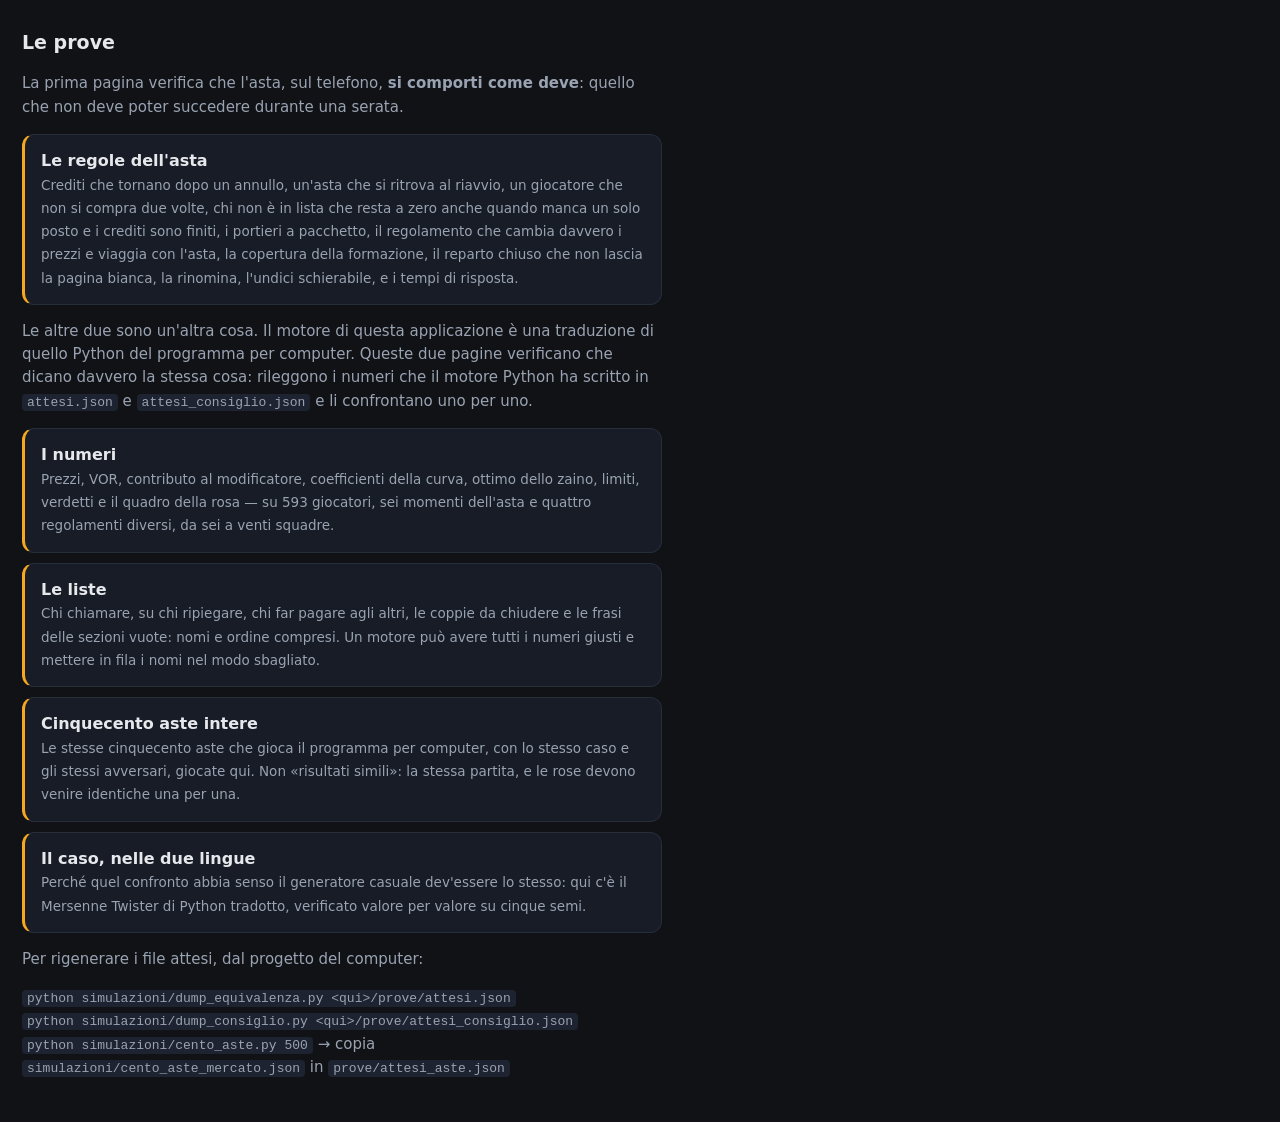
<file: prove/index.html>
<!doctype html>
<meta charset="utf-8">
<meta name="viewport" content="width=device-width, initial-scale=1">
<title>FantaHacked — le prove</title>
<style>
  body { font: 15px/1.55 -apple-system, "Segoe UI", Roboto, system-ui, sans-serif;
         background: #101216; color: #e6e8ec; margin: 0; padding: 28px 22px;
         max-width: 640px; }
  h1 { font-size: 19px; margin: 0 0 6px; }
  p { color: #9aa3b2; }
  a { display: block; background: #171c26; border: 1px solid #262d3b;
      border-left: 3px solid #f6a821; border-radius: 12px;
      padding: 14px 16px; margin: 10px 0; color: inherit; text-decoration: none; }
  a b { display: block; font-size: 16px; }
  a span { color: #9aa3b2; font-size: 13.5px; }
  code { background: #1d2330; padding: 1px 5px; border-radius: 4px; font-size: 13px; }
</style>

<h1>Le prove</h1>
<p>La prima pagina verifica che l'asta, sul telefono, <b>si comporti come
deve</b>: quello che non deve poter succedere durante una serata.</p>

<a href="applicazione.html">
  <b>Le regole dell'asta</b>
  <span>Crediti che tornano dopo un annullo, un'asta che si ritrova al
  riavvio, un giocatore che non si compra due volte, chi non è in lista che
  resta a zero anche quando manca un solo posto e i crediti sono finiti, i
  portieri a pacchetto, il regolamento che cambia davvero i prezzi e viaggia
  con l'asta, la copertura della formazione, il reparto chiuso che non lascia
  la pagina bianca, la rinomina, l'undici schierabile, e i tempi di
  risposta.</span>
</a>

<p>Le altre due sono un'altra cosa. Il motore di questa applicazione è una traduzione di quello Python del
programma per computer. Queste due pagine verificano che dicano davvero la
stessa cosa: rileggono i numeri che il motore Python ha scritto in
<code>attesi.json</code> e <code>attesi_consiglio.json</code> e li confrontano
uno per uno.</p>

<a href="equivalenza.html">
  <b>I numeri</b>
  <span>Prezzi, VOR, contributo al modificatore, coefficienti della curva,
  ottimo dello zaino, limiti, verdetti e il quadro della rosa — su 593
  giocatori, sei momenti dell'asta e quattro regolamenti diversi, da sei a
  venti squadre.</span>
</a>

<a href="equivalenza_consiglio.html">
  <b>Le liste</b>
  <span>Chi chiamare, su chi ripiegare, chi far pagare agli altri, le coppie da
  chiudere e le frasi delle sezioni vuote: nomi e ordine compresi. Un motore
  può avere tutti i numeri giusti e mettere in fila i nomi nel modo
  sbagliato.</span>
</a>

<a href="aste.html?n=500">
  <b>Cinquecento aste intere</b>
  <span>Le stesse cinquecento aste che gioca il programma per computer, con lo
  stesso caso e gli stessi avversari, giocate qui. Non «risultati simili»:
  la stessa partita, e le rose devono venire identiche una per una.</span>
</a>

<a href="casuale.html">
  <b>Il caso, nelle due lingue</b>
  <span>Perché quel confronto abbia senso il generatore casuale dev'essere lo
  stesso: qui c'è il Mersenne Twister di Python tradotto, verificato valore
  per valore su cinque semi.</span>
</a>

<p>Per rigenerare i file attesi, dal progetto del computer:</p>
<p><code>python simulazioni/dump_equivalenza.py &lt;qui&gt;/prove/attesi.json</code><br>
<code>python simulazioni/dump_consiglio.py &lt;qui&gt;/prove/attesi_consiglio.json</code><br>
<code>python simulazioni/cento_aste.py 500</code> &rarr; copia
<code>simulazioni/cento_aste_mercato.json</code> in <code>prove/attesi_aste.json</code></p>
</file>
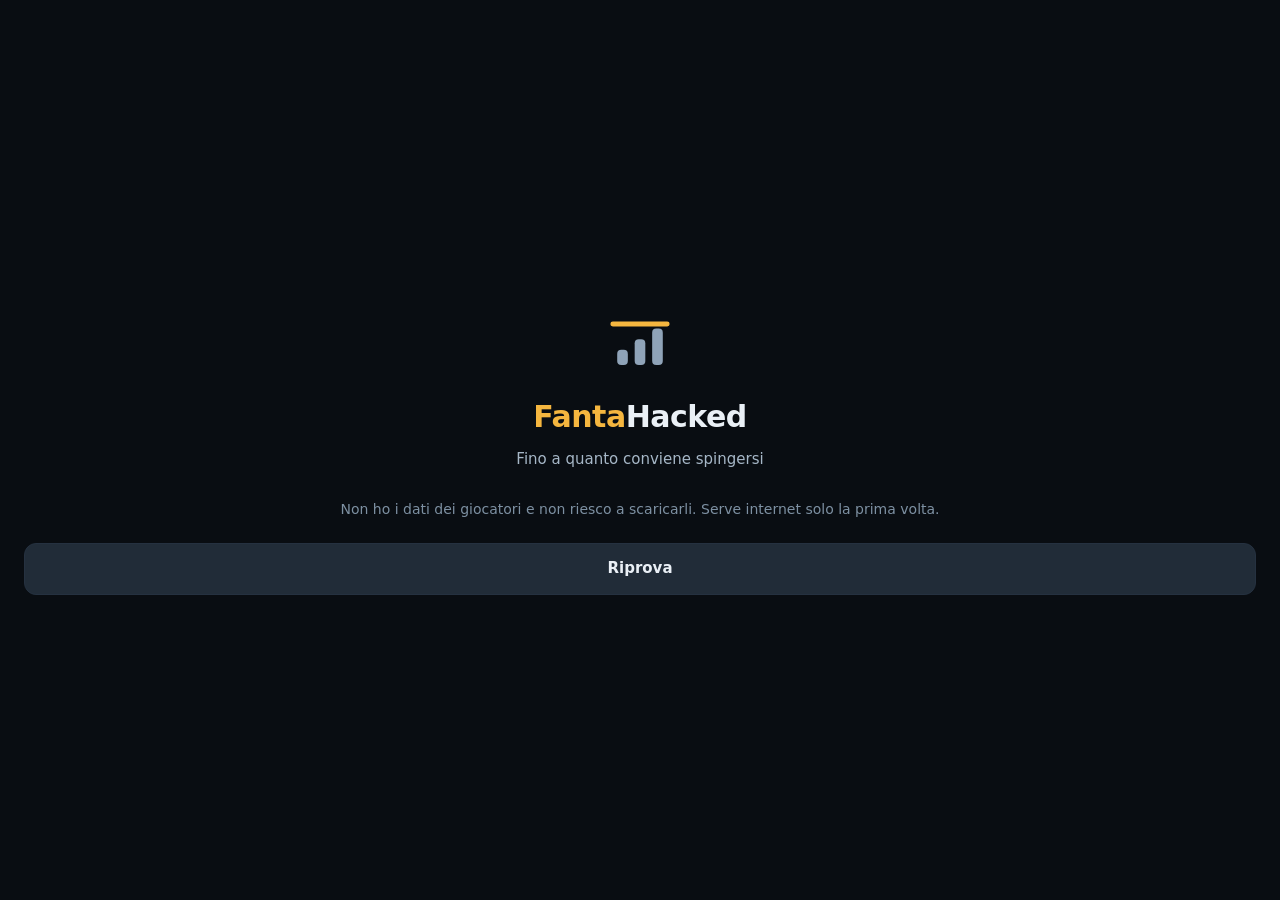
<file: web/index.html>
<!doctype html>
<html lang="it">
<head>
<meta charset="utf-8">
<meta name="viewport" content="width=device-width, initial-scale=1, viewport-fit=cover">
<meta name="theme-color" content="#090D12">
<title>FantaHacked</title>
<link rel="stylesheet" href="stile.css">
<link rel="icon" href="marchio.svg" type="image/svg+xml">
<link rel="apple-touch-icon" href="marchio-192.png">
<link rel="manifest" href="manifesto.webmanifest">
</head>
<body>

<!-- ====================================================== avvio / caricamento -->
<section id="schermo-avvio" class="schermo attivo">
  <div class="centrato">
    <img class="marchio-segno" src="marchio-piatto.svg" alt="" width="76" height="76">
    <h1 class="marchio"><i>Fanta</i>Hacked</h1>
    <p class="sottotitolo">Fino a quanto conviene spingersi</p>
    <p id="avvio-stato" class="stato">carico i dati…</p>
    <button id="avvio-riprova" class="bottone secondario nascosto">Riprova</button>
  </div>
</section>

<!-- ============================================================ nuova asta -->
<section id="schermo-nuova" class="schermo">
  <header class="testa">
    <div class="testa-marchio">
      <img src="marchio-piatto.svg" alt="" width="30" height="30">
      <span><i>Fanta</i>Hacked</span>
    </div>
    <h2>Nuova asta</h2>
  </header>
  <div class="corpo">

    <h3 class="titolo-sezione">Il regolamento</h3>
    <p class="nota">Le quattro cose che cambiano da lega a lega. Toccarne una rifà
      <b>tutti i prezzi</b>: il motore ricalcola il livello di rimpiazzo, il valore
      e il limite di ogni giocatore. Bonus, malus e scala del modificatore
      arrivano col pacchetto dei dati.</p>

    <div id="regole" class="regole-strip">
      <label class="regola">
        <input id="reg-squadre" type="number" inputmode="numeric"
               step="1" min="2" max="20" autocomplete="off">
        <span>Squadre</span>
      </label>
      <label class="regola">
        <input id="reg-crediti" type="number" inputmode="numeric"
               step="10" min="25" max="2000" autocomplete="off">
        <span>Crediti a testa</span>
      </label>
      <label class="regola leva-guscio">
        <span class="leva">
          <input id="reg-mod" type="checkbox">
          <span class="leva-corpo"><span class="leva-pallino"></span></span>
          <b id="reg-mod-testo">—</b>
        </span>
        <span>Modificatore difesa</span>
      </label>
      <label class="regola leva-guscio">
        <span class="leva">
          <input id="reg-pacchetto" type="checkbox">
          <span class="leva-corpo"><span class="leva-pallino"></span></span>
          <b id="reg-pacchetto-testo">—</b>
        </span>
        <span>2° e 3° portiere in automatico</span>
      </label>
      <div class="regola fissa"><b id="reg-rosa">—</b><span>Rosa</span></div>
      <div class="regola fissa"><b id="reg-monte">—</b><span>Crediti in gioco</span></div>
    </div>
    <p id="reg-pacchetto-nota" class="nota piccola"></p>
    <p id="reg-errore" class="avviso nascosto"></p>

    <h3 class="titolo-sezione">Le squadre</h3>
    <p class="nota">Il primo nome è il tuo: tutti i consigli sono calcolati dal tuo
      punto di vista. I nomi sono già compilati — sovrascrivili se vuoi quelli veri.</p>
    <div id="campi-nomi" class="campi"></div>

    <button id="btn-crea" class="bottone primario grande">Comincia l'asta</button>
    <button id="btn-annulla-nuova" class="bottone piatto nascosto">Torna all'asta in corso</button>
    <p class="nota piccola">Cominciare una nuova asta cancella quella precedente.</p>
  </div>
</section>

<!-- ============================================================== principale -->
<section id="schermo-principale" class="schermo">

  <div class="testa-fissa">
  <header id="barra" class="barra">
    <img class="barra-segno" src="marchio-piatto.svg" alt="" width="22" height="22">
    <button id="btn-menu" class="icona" aria-label="impostazioni">☰</button>
    <div class="barra-centro">
      <div class="barra-crediti"><b id="miei-crediti">—</b><span>crediti</span></div>
      <div class="barra-slot"><b id="miei-slot">—</b><span>slot</span></div>
    </div>
  </header>

  <!-- La riga che dice a che punto è l'asta. Prima il reparto e quante caselle
       restano stavano sulla stessa riga senza allinearsi: adesso sono due
       colonne, etichetta sopra e valore sotto, così la cifra sta dove ci si
       aspetta anche quando il nome del reparto è lungo. -->
  <div id="striscia" class="striscia">
    <div class="striscia-voce">
      <span class="etichetta">Si chiamano</span>
      <b id="fase-nome">—</b>
      <span id="fase-residui" class="fase-residui"></span>
    </div>
    <div class="striscia-voce turno">
      <span class="etichetta">Turno di chiamata</span>
      <button id="btn-turno" class="turno-nome">—</button>
      <button id="btn-avanza" class="mini" title="passa al successivo">successivo ›</button>
    </div>
    <!-- Attrezzo da collaudo, non da asta: riempie il reparto in corso per
         tutti, così si arriva in un secondo al punto che si vuole guardare.
         Chiede conferma perché un tocco di troppo, la sera giusta,
         costerebbe la serata. -->
    <button id="btn-completa" class="mini prova">completa reparto</button>
  </div>
  </div>

  <!-- ---------------------------------------------------------- pannelli -->
  <div id="pannello-chiama" class="pannello attivo">
    <div id="anticipo" class="anticipo nascosto"></div>
    <div id="copertura" class="copertura nascosto"></div>
    <p id="indicazione" class="indicazione"></p>
    <div id="coppie" class="riquadro-coppie nascosto"></div>
    <div id="scarsita" class="avviso nascosto"></div>

    <div class="sezione">
      <h3>Da prendere <span id="conta-top" class="conta"></span></h3>
      <div id="lista-top" class="lista"></div>
    </div>
    <div class="sezione">
      <h3>Alternative</h3>
      <div id="lista-alt" class="lista"></div>
    </div>
    <div class="sezione">
      <h3>Da far pagare agli altri</h3>
      <div id="lista-svuota" class="lista"></div>
    </div>
    <div class="sezione">
      <h3>Da evitare</h3>
      <div id="lista-evita" class="lista"></div>
    </div>
  </div>

  <div id="pannello-cerca" class="pannello">
    <div class="cerca-riga">
      <input id="campo-cerca" type="search" inputmode="search" autocomplete="off"
             placeholder="Chi hanno chiamato?" aria-label="cerca un giocatore">
      <button id="btn-pulisci" class="icona" aria-label="pulisci">✕</button>
    </div>
    <div id="filtri" class="filtri">
      <button class="filtro attivo" data-ruolo="">tutti</button>
      <button class="filtro" data-ruolo="P">P</button>
      <button class="filtro" data-ruolo="D">D</button>
      <button class="filtro" data-ruolo="C">C</button>
      <button class="filtro" data-ruolo="A">A</button>
    </div>
    <!-- Il listone del programma per computer, con gli stessi ordinamenti: la
         colonna che si vede a destra è quella per cui la lista è ordinata,
         altrimenti si legge una classifica che non segue i numeri sotto gli
         occhi. -->
    <div id="ordini" class="filtri secondari">
      <button class="ordine attivo" data-ordine="costa">costa</button>
      <button class="ordine" data-ordine="valore">vale</button>
      <button class="ordine" data-ordine="presenze">presenze</button>
      <button class="ordine" data-ordine="mv">media voto</button>
      <button class="ordine" data-ordine="quota">quotazione</button>
      <button class="ordine" data-ordine="nome">nome</button>
    </div>
    <label class="spunta">
      <input id="solo-titolari" type="checkbox">
      <span>solo titolari sicuri</span>
    </label>
    <p id="conta-listone" class="nota piccola"></p>
    <div id="risultati" class="lista"></div>
  </div>

  <div id="pannello-rosa" class="pannello">
    <div id="riepilogo-rosa"></div>

    <div class="sezione">
      <h3>Quante caselle copri</h3>
      <div id="copertura-rosa"></div>
    </div>

    <div class="sezione">
      <h3>La mia rosa</h3>
      <div id="mia-rosa"></div>
    </div>

    <div class="sezione">
      <h3>L'undici che riesci a schierare</h3>
      <div id="undici"></div>
    </div>

    <div class="sezione">
      <h3>Il piano di spesa</h3>
      <div id="piano"></div>
    </div>

    <div class="sezione">
      <h3>Gli altri
        <button id="btn-rinomina" class="mini">rinomina</button>
      </h3>
      <p class="nota piccola">Tocca una squadra per vedere la sua rosa, o per
        darle il turno di chiamata.</p>
      <div id="altri-presidenti" class="tabellina"></div>
    </div>

    <div class="sezione">
      <h3>Ultimi acquisti</h3>
      <div id="ultimi" class="lista compatta"></div>
      <button id="btn-annulla-ultimo" class="bottone piatto">Annulla l'ultimo</button>
    </div>
  </div>

  <!-- ------------------------------------------------------------ navigazione -->
  <nav id="navigazione">
    <button class="voce attiva" data-pannello="chiama"><span>◎</span>Chiama</button>
    <button class="voce" data-pannello="cerca"><span>⌕</span>Listone</button>
    <button class="voce" data-pannello="rosa"><span>▦</span>Rosa</button>
  </nav>
</section>

<!-- ============================================================ scheda giocatore -->
<div id="scheda" class="foglio" hidden>
  <div class="foglio-fondo"></div>
  <div class="foglio-corpo" role="dialog" aria-modal="true" aria-label="scheda giocatore">
    <button id="btn-chiudi-scheda" class="icona chiudi" aria-label="chiudi">✕</button>
    <div id="scheda-contenuto"></div>
  </div>
</div>

<!-- ============================================================== registrazione -->
<div id="registra" class="foglio" hidden>
  <div class="foglio-fondo"></div>
  <div class="foglio-corpo" role="dialog" aria-modal="true" aria-label="registra acquisto">
    <button id="btn-chiudi-registra" class="icona chiudi" aria-label="chiudi">✕</button>
    <h3 id="registra-titolo">Chi se l'è preso?</h3>
    <div id="registra-presidenti" class="scelta-presidenti"></div>
    <label class="campo-prezzo">
      <span>a quanto</span>
      <input id="registra-prezzo" type="number" inputmode="numeric" min="1" value="1">
    </label>
    <p id="registra-nota" class="nota"></p>
    <button id="btn-conferma" class="bottone primario grande">Registra</button>
  </div>
</div>

<!-- ========================================================== rosa avversario -->
<div id="avversario" class="foglio" hidden>
  <div class="foglio-fondo"></div>
  <div class="foglio-corpo" role="dialog" aria-modal="true" aria-label="rosa della squadra">
    <button id="btn-chiudi-avversario" class="icona chiudi" aria-label="chiudi">✕</button>
    <div id="avversario-contenuto"></div>
  </div>
</div>

<!-- ================================================================= rinomina -->
<div id="rinomina" class="foglio" hidden>
  <div class="foglio-fondo"></div>
  <div class="foglio-corpo" role="dialog" aria-modal="true" aria-label="rinomina le squadre">
    <button id="btn-chiudi-rinomina" class="icona chiudi" aria-label="chiudi">✕</button>
    <h3>Rinomina le squadre</h3>
    <p class="nota">Cambia solo i nomi: rose, crediti e acquisti restano dove sono.</p>
    <div id="campi-rinomina" class="campi"></div>
    <button id="btn-salva-nomi" class="bottone primario grande">Salva i nomi</button>
  </div>
</div>

<!-- ================================================================= conferma
     Una domanda con due risposte, con gli stessi fogli del resto
     dell'applicazione: dentro una WebView `window.confirm()` non apre niente e
     risponde «no» per conto suo. -->
<div id="conferma" class="foglio" hidden>
  <div class="foglio-fondo"></div>
  <div class="foglio-corpo" role="dialog" aria-modal="true" aria-label="conferma">
    <h3 id="conferma-titolo">Sicuro?</h3>
    <p id="conferma-testo" class="frase"></p>
    <div class="azioni">
      <button id="conferma-si" class="bottone primario">Vai</button>
      <button id="conferma-no" class="bottone secondario">Lascia stare</button>
    </div>
  </div>
</div>

<!-- ================================================================ impostazioni -->
<div id="menu" class="foglio" hidden>
  <div class="foglio-fondo"></div>
  <div class="foglio-corpo" role="dialog" aria-modal="true" aria-label="impostazioni">
    <button id="btn-chiudi-menu" class="icona chiudi" aria-label="chiudi">✕</button>
    <h3>Impostazioni</h3>
    <div id="info-dati" class="tabellina"></div>
    <p class="nota">Il regolamento di <b>questa</b> asta non si cambia a metà
      serata: si gioca fino in fondo con quello con cui è cominciata. Per
      cambiarlo serve una nuova asta.</p>
    <button id="btn-aggiorna-dati" class="bottone secondario">Cerca dati più recenti</button>
    <button id="btn-nuova-asta" class="bottone secondario">Nuova asta</button>
    <p class="nota">L'asta resta su questo telefono. I dati dei giocatori si
      scaricano; se non c'è rete, si usa quello che c'è già.</p>
  </div>
</div>

<div id="brindisi" class="brindisi" hidden></div>

<script type="module" src="app.js"></script>
</body>
</html>
</file>
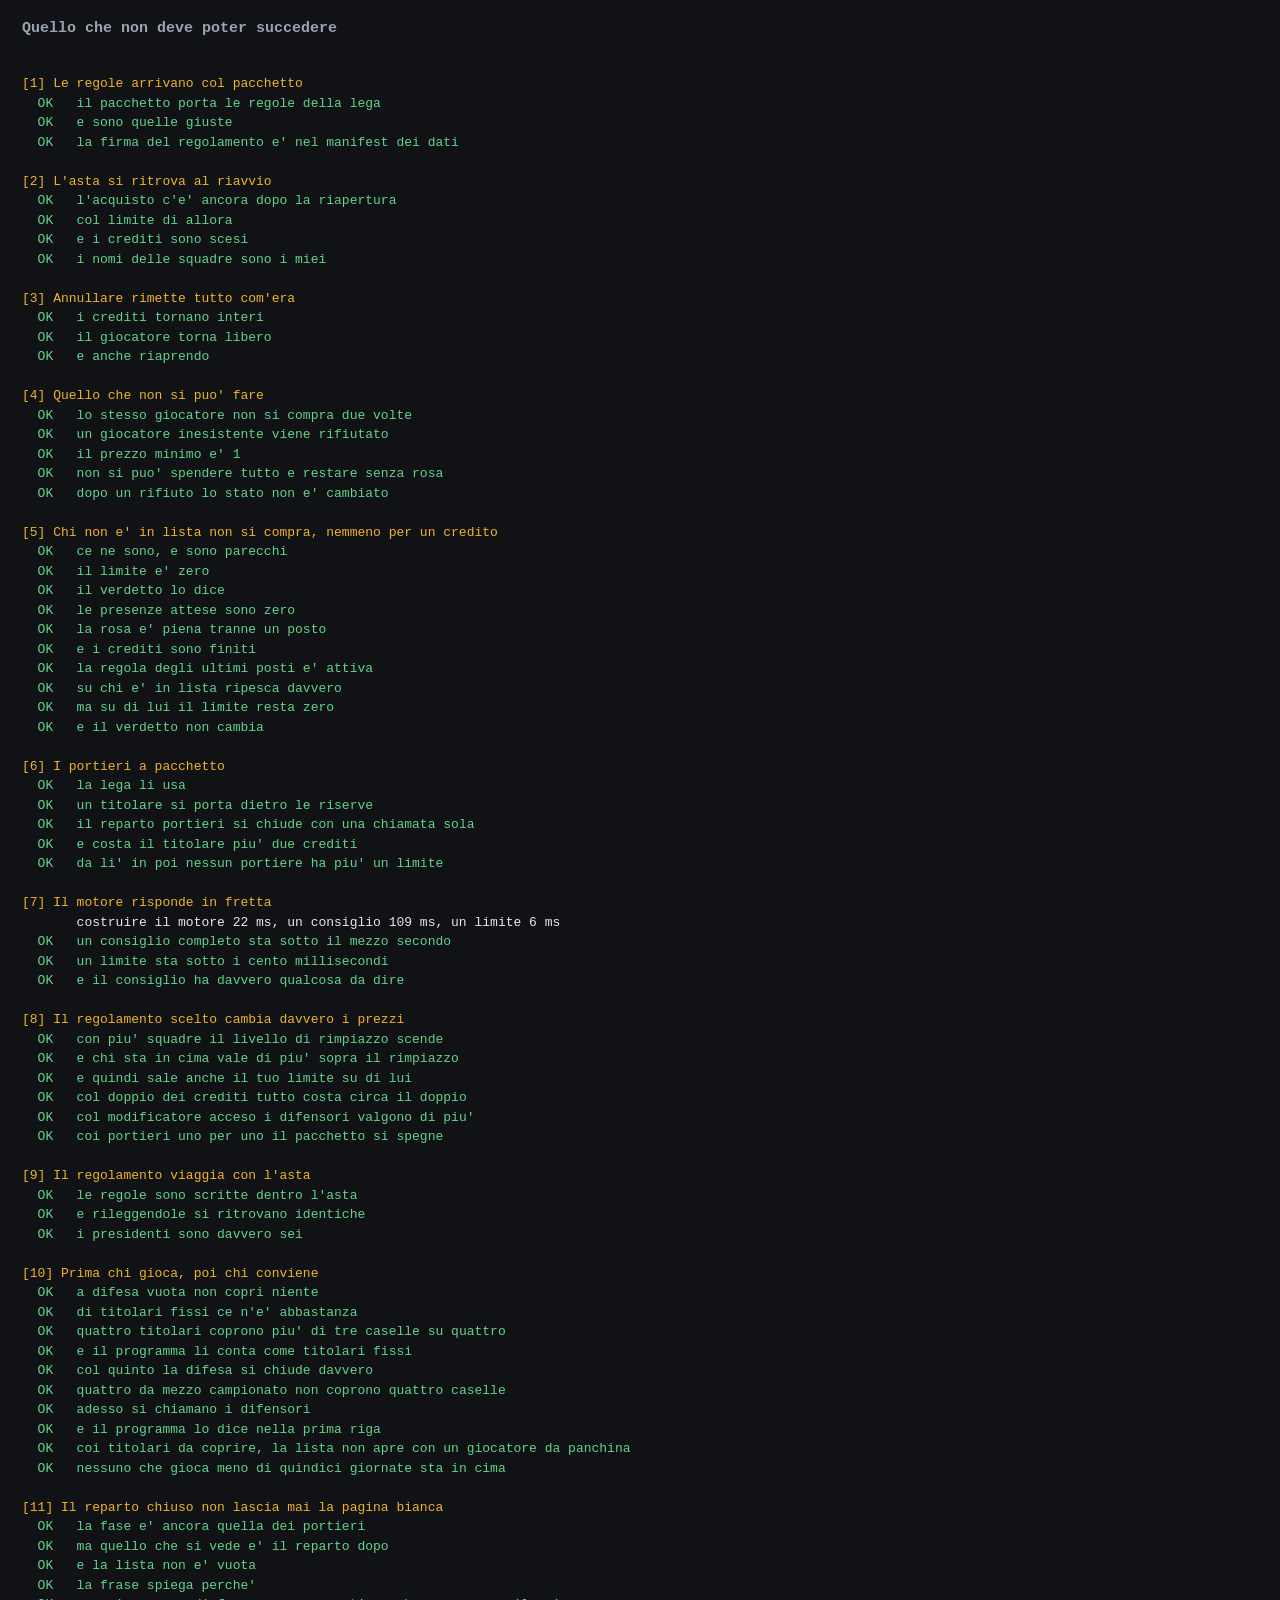
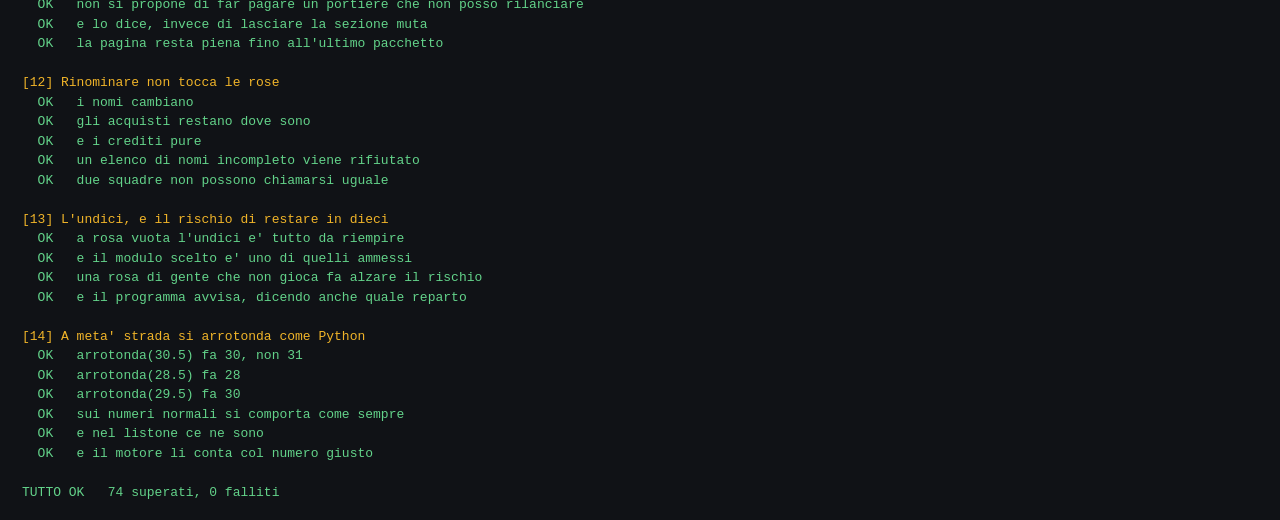
<file: prove/applicazione.html>
<!doctype html>
<meta charset="utf-8">
<title>FantaHacked — le regole dell'asta, sul telefono</title>
<style>
  body { font: 13px/1.5 ui-monospace, Menlo, Consolas, monospace;
         background: #101216; color: #e6e8ec; margin: 0; padding: 18px 22px; }
  h1 { font-size: 15px; color: #9aa3b2; font-weight: 600; margin: 0 0 14px; }
  .ok { color: #63d38a; } .no { color: #ff6b6b; } .tit { color: #f0b429; margin-top: 12px; }
  pre { white-space: pre-wrap; margin: 0; }
</style>
<h1>Quello che non deve poter succedere</h1>
<pre id="esito">avvio…</pre>

<script type="module">
// Le prove di equivalenza dicono che i due motori calcolano uguale. Queste
// dicono un'altra cosa: che l'asta, sul telefono, si comporta come deve.
// Sono le regole che se saltano non si vede un numero sbagliato - si perde
// una serata: crediti che non tornano dopo un annullo, un giocatore comprato
// due volte, un'asta che non si ritrova al riavvio.
const q = '?v=' + Date.now();
const { carica: caricaRegole } = await import('../web/motore/regole.js' + q);
const { da: datiDa } = await import('../web/motore/dati.js' + q);
const { StatoAsta, DepositoLocale, ErroreAsta } = await import('../web/motore/asta.js' + q);
const { Valutatore } = await import('../web/motore/valutazione.js' + q);
const { Ottimizzatore } = await import('../web/motore/ottimizzatore.js' + q);
const { Consigliere } = await import('../web/motore/strategia.js' + q);
const { Equilibrio } = await import('../web/motore/equilibrio.js' + q);
const { arrotonda } = await import('../web/motore/comune.js' + q);

const out = document.getElementById('esito');
const righe = [];
let superati = 0;
let falliti = 0;

function scrivi(t, c) {
  righe.push(c ? `<span class="${c}">${t}</span>` : t);
  out.innerHTML = righe.join('\n');
}
function titolo(t) { scrivi('\n' + t, 'tit'); }
function verifica(nome, cond, dettaglio) {
  if (cond) { superati += 1; scrivi('  OK   ' + nome, 'ok'); }
  else { falliti += 1; scrivi('  NO   ' + nome + '   ' + (dettaglio || ''), 'no'); }
}

const NOMI = ['Davide', 'Luca', 'Windser', 'Jacopo', 'Giorgio', 'Viane', 'Fede', 'Canzia'];

async function main() {
  const grezzi = await (await fetch('dati/dati.json')).json();
  const regoleJson = grezzi.regole
    || await (await fetch('dati/regole_lega.json')).json();
  const reg = caricaRegole(regoleJson);
  const dati = datiDa(grezzi);
  const perId = new Map(dati.giocatori.map((g) => [g.id, g]));

  const chiave = 'fantahacked.prova.' + Date.now();
  const deposito = new DepositoLocale(chiave);

  function apri() {
    const st = new StatoAsta(reg, deposito);
    st.collega(perId);
    const salvata = deposito.leggi();
    if (salvata) st.carica(salvata);
    return st;
  }

  titolo('[1] Le regole arrivano col pacchetto');
  verifica('il pacchetto porta le regole della lega', !!grezzi.regole);
  verifica('e sono quelle giuste', reg.partecipanti === 8 && reg.crediti === 500,
           reg.partecipanti + ' squadre, ' + reg.crediti + ' crediti');
  verifica('la firma del regolamento e\' nel manifest dei dati',
           !!(dati.meta && dati.meta.regole_firma), JSON.stringify(dati.meta));

  titolo('[2] L\'asta si ritrova al riavvio');
  let st = apri();
  st.inizializza(NOMI.slice(1), NOMI[0]);
  let v = new Valutatore(dati, reg, st);
  let o = new Ottimizzatore(v);
  const malen = [...v.g.values()].find((x) => x.nome === 'Malen');
  st.registra(malen.id, 1, 184, 205);
  const st2 = apri();               // come se l'applicazione fosse stata chiusa
  verifica('l\'acquisto c\'e\' ancora dopo la riapertura',
           st2.acquisti().length === 1 && st2.acquisti()[0].prezzo === 184);
  verifica('col limite di allora', st2.acquisti()[0].limite === 205);
  verifica('e i crediti sono scesi', st2.io().crediti === 500 - 184);
  verifica('i nomi delle squadre sono i miei',
           st2.presidenti().map((p) => p.nome).join(',') === NOMI.join(','));

  titolo('[3] Annullare rimette tutto com\'era');
  st2.annulla(malen.id);
  verifica('i crediti tornano interi', st2.io().crediti === 500);
  verifica('il giocatore torna libero', !st2.venduti().has(malen.id));
  const st3 = apri();
  verifica('e anche riaprendo', st3.acquisti().length === 0);

  titolo('[4] Quello che non si puo\' fare');
  st = apri();
  st.inizializza(NOMI.slice(1), NOMI[0]);
  st.registra(malen.id, 1, 10, null);
  let errore = null;
  try { st.registra(malen.id, 2, 10, null); } catch (e) { errore = e; }
  verifica('lo stesso giocatore non si compra due volte',
           errore instanceof ErroreAsta, String(errore));
  errore = null;
  try { st.registra(malen.id + 999999, 1, 10, null); } catch (e) { errore = e; }
  verifica('un giocatore inesistente viene rifiutato', errore instanceof ErroreAsta);
  errore = null;
  const altro = [...v.g.values()].find((x) => x.ruolo === 'A' && x.id !== malen.id);
  try { st.registra(altro.id, 1, 0, null); } catch (e) { errore = e; }
  verifica('il prezzo minimo e\' 1', errore instanceof ErroreAsta);
  errore = null;
  try { st.registra(altro.id, 1, 500, null); } catch (e) { errore = e; }
  verifica('non si puo\' spendere tutto e restare senza rosa',
           errore instanceof ErroreAsta, String(errore));
  verifica('dopo un rifiuto lo stato non e\' cambiato',
           st.acquisti().length === 1 && st.io().crediti === 490);

  titolo('[5] Chi non e\' in lista non si compra, nemmeno per un credito');
  st = apri();
  st.inizializza(NOMI.slice(1), NOMI[0]);
  v = new Valutatore(dati, reg, st);
  o = new Ottimizzatore(v);
  let c = new Consigliere(v, o);
  const fuori = [...v.g.values()].filter((x) => x.fuori_lista);
  verifica('ce ne sono, e sono parecchi', fuori.length > 10, fuori.length + ' trovati');
  const uno = fuori.find((x) => x.ruolo === 'A') || fuori[0];
  verifica('il limite e\' zero', o.maxBid(uno)[0] === 0, uno.nome);
  verifica('il verdetto lo dice', c.decisione(uno).verdetto === 'FUORI LISTA');
  verifica('le presenze attese sono zero', (uno.presenze || 0) === 0);
  // E anche a fine asta, quando la regola degli ultimi posti ripescherebbe
  // chiunque pur di non lasciare una casella vuota. Il caso va costruito
  // davvero: un solo slot scoperto e i crediti finiti. Ventitre' giocatori a
  // un credito, uno a quattrocentosettantasei, e resta un attaccante da
  // trovare con un credito in mano - meno del costo di un riempitivo.
  const sano = (r) => v.disponibili(r).filter((x) => !x.fuori_lista);
  for (const r of ['P', 'D', 'C']) {
    for (const x of sano(r).slice(0, reg.slot[r])) st.registra(x.id, 1, 1, null);
  }
  const att = sano('A');
  for (const x of att.slice(0, reg.slot.A - 2)) st.registra(x.id, 1, 1, null);
  st.registra(att[reg.slot.A - 2].id, 1, st.io().crediti - 1, null);
  verifica('la rosa e\' piena tranne un posto', st.slotResidui(1) === 1,
           st.slotResidui(1) + ' slot');
  verifica('e i crediti sono finiti', st.io().crediti === 1, '' + st.io().crediti);
  v = new Valutatore(dati, reg, st); o = new Ottimizzatore(v); c = new Consigliere(v, o);
  const uno2 = v.g.get(uno.id);
  verifica('la regola degli ultimi posti e\' attiva',
           o.ultimiPosti('A') === true);
  verifica('su chi e\' in lista ripesca davvero',
           o.maxBid(v.disponibili('A').find((x) => !x.fuori_lista))[0] === 1);
  verifica('ma su di lui il limite resta zero', o.maxBid(uno2)[0] === 0,
           'limite ' + o.maxBid(uno2)[0]);
  verifica('e il verdetto non cambia', c.decisione(uno2).verdetto === 'FUORI LISTA');

  titolo('[6] I portieri a pacchetto');
  st = apri();
  st.inizializza(NOMI.slice(1), NOMI[0]);
  v = new Valutatore(dati, reg, st);
  verifica('la lega li usa', v.pacchetto === true);
  const titolare = v.disponibili('P').find((x) => x.titolare_por && v.riserveDi(x.id).length >= 2);
  verifica('un titolare si porta dietro le riserve', !!titolare,
           titolare ? titolare.nome : 'nessuno trovato');
  if (titolare) {
    st.registra(titolare.id, 1, 40, null);
    for (const rid of v.riserveDi(titolare.id)) {
      if (st.slotResidui(1, 'P') <= 0) break;
      st.registra(rid, 1, 1, null);
    }
    verifica('il reparto portieri si chiude con una chiamata sola',
             st.slotResidui(1, 'P') === 0, st.slotResidui(1, 'P') + ' slot rimasti');
    verifica('e costa il titolare piu\' due crediti',
             st.io().crediti === 500 - 42, '' + st.io().crediti);
    const vv = new Valutatore(dati, reg, st);
    const oo = new Ottimizzatore(vv);
    const altroP = vv.disponibili('P')[0];
    verifica('da li\' in poi nessun portiere ha piu\' un limite',
             oo.maxBid(altroP)[0] === 0, altroP.nome);
  }

  titolo('[7] Il motore risponde in fretta');
  st = apri();
  st.inizializza(NOMI.slice(1), NOMI[0]);
  const t0 = performance.now();
  v = new Valutatore(dati, reg, st); o = new Ottimizzatore(v); c = new Consigliere(v, o);
  const t1 = performance.now();
  const cons = c.consiglio();
  const t2 = performance.now();
  const x0 = v.disponibili('A')[0];
  const t3 = performance.now();
  o.maxBid(x0);
  const t4 = performance.now();
  scrivi('       costruire il motore ' + Math.round(t1 - t0) + ' ms, '
       + 'un consiglio ' + Math.round(t2 - t1) + ' ms, '
       + 'un limite ' + Math.round(t4 - t3) + ' ms');
  verifica('un consiglio completo sta sotto il mezzo secondo', (t2 - t1) < 500);
  verifica('un limite sta sotto i cento millisecondi', (t4 - t3) < 100);
  verifica('e il consiglio ha davvero qualcosa da dire',
           !!cons.indicazione && (cons.top.length + cons.alternative.length) > 0);


  titolo('[8] Il regolamento scelto cambia davvero i prezzi');
  // E' la domanda dell'utente: «i prezzi e la strategia cambiano se cambio il
  // numero di persone?». Devono, e in una direzione precisa. Il livello di
  // rimpiazzo e' la fantamedia del giocatore che resta a chi arriva ultimo:
  // con venti squadre la lega assorbe piu' giocatori, quindi quel livello
  // scende, e chi sta in cima vale **di piu'** rispetto a lui. Il limite
  // massimo pero' scende lo stesso, perche' i crediti in tasca sono sempre
  // quelli e comprano una fetta piu' piccola di un mercato piu' affollato.
  function conRegole(modifiche) {
    const r = caricaRegole(regoleJson, modifiche);
    const s = new StatoAsta(r, null);
    s.collega(perId);
    s.inizializza(NOMI.slice(1, r.partecipanti), NOMI[0]);
    const vv = new Valutatore(dati, r, s);
    return { reg: r, stato: s, v: vv, o: new Ottimizzatore(vv) };
  }
  const pochi = conRegole({ partecipanti: 6 });
  const tanti = conRegole({ partecipanti: 20 });
  verifica('con piu\' squadre il livello di rimpiazzo scende',
           tanti.v.rimpiazzo_fm.P < pochi.v.rimpiazzo_fm.P,
           pochi.v.rimpiazzo_fm.P.toFixed(3) + ' con 6, '
           + tanti.v.rimpiazzo_fm.P.toFixed(3) + ' con 20');
  const nomeTop = pochi.v.disponibili('P')[0].nome;
  const vorPochi = pochi.v.g.get(pochi.v.disponibili('P')[0].id).vor;
  const xTanti = [...tanti.v.g.values()].find((x) => x.nome === nomeTop);
  verifica('e chi sta in cima vale di piu\' sopra il rimpiazzo',
           xTanti.vor > vorPochi,
           nomeTop + ': ' + vorPochi.toFixed(1) + ' con 6, '
           + xTanti.vor.toFixed(1) + ' con 20');
  // E sale anche il limite, che e' la stessa cosa detta in crediti: `maxBid`
  // non e' un prezzo, e' quanto quel giocatore vale **per la mia rosa**, e in
  // una lega grande l'alternativa che avrei al suo posto e' molto peggiore.
  verifica('e quindi sale anche il tuo limite su di lui',
           tanti.o.maxBid(xTanti)[0] > pochi.o.maxBid(pochi.v.disponibili('P')[0])[0],
           pochi.o.maxBid(pochi.v.disponibili('P')[0])[0] + ' con 6, '
           + tanti.o.maxBid(xTanti)[0] + ' con 20');
  const ricchi = conRegole({ crediti_iniziali: 1000 });
  const poveri = conRegole({ crediti_iniziali: 250 });
  const nomeA = poveri.v.disponibili('A')[0].nome;
  const aRicchi = [...ricchi.v.g.values()].find((x) => x.nome === nomeA);
  const aPoveri = [...poveri.v.g.values()].find((x) => x.nome === nomeA);
  verifica('col doppio dei crediti tutto costa circa il doppio',
           aRicchi.prezzo_mercato > 3 * aPoveri.prezzo_mercato,
           nomeA + ': ' + Math.round(aPoveri.prezzo_mercato) + ' a 250 crediti, '
           + Math.round(aRicchi.prezzo_mercato) + ' a 1000');
  const senzaMod = conRegole({ modificatore_difesa: false });
  const conMod = conRegole({ modificatore_difesa: true });
  const difOk = conMod.v.disponibili('D')[0];
  verifica('col modificatore acceso i difensori valgono di piu\'',
           difOk.punti_mod > 0
           && [...senzaMod.v.g.values()].find((x) => x.id === difOk.id).punti_mod === 0,
           difOk.nome + ': +' + difOk.punti_mod.toFixed(1) + ' punti di modificatore');
  const senzaPacco = conRegole({ portieri_a_pacchetto: false });
  verifica('coi portieri uno per uno il pacchetto si spegne',
           senzaPacco.v.pacchetto === false
           && senzaPacco.o.maxBid(senzaPacco.v.disponibili('P')[1])[0] > 0,
           'il secondo portiere ha un limite suo');

  titolo('[9] Il regolamento viaggia con l\'asta');
  // Un'asta si gioca fino in fondo con le regole con cui e' cominciata.
  // Cambiare i crediti a meta' serata e vedersi ricalcolare all'indietro i
  // limiti gia' spesi non sarebbe una comodita', sarebbe un modo di perderla.
  const depR = new DepositoLocale(chiave + '.regole');
  const regSei = caricaRegole(regoleJson, { partecipanti: 6, crediti_iniziali: 333 });
  const stR = new StatoAsta(regSei, depR);
  stR.collega(perId);
  stR.inizializza(NOMI.slice(1, 6), NOMI[0]);
  verifica('le regole sono scritte dentro l\'asta', !!stR.regoleSalvate());
  const riletto = caricaRegole(stR.regoleSalvate(), null);
  verifica('e rileggendole si ritrovano identiche',
           riletto.partecipanti === 6 && riletto.crediti === 333,
           riletto.partecipanti + ' squadre, ' + riletto.crediti + ' crediti');
  verifica('i presidenti sono davvero sei', stR.presidenti().length === 6);
  depR.cancella();

  titolo('[10] Prima chi gioca, poi chi conviene');
  // La rosa ha otto difensori, ma in campo ne vanno quattro ogni domenica.
  st = apri();
  st.inizializza(NOMI.slice(1), NOMI[0]);
  v = new Valutatore(dati, reg, st); o = new Ottimizzatore(v); c = new Consigliere(v, o);
  const copVuota = c.copertura('D');
  verifica('a difesa vuota non copri niente',
           copVuota.coperti === 0 && copVuota.mancano === 4 && copVuota.servono === 4,
           JSON.stringify(copVuota));
  // Quattro titolari veri: la copertura deve arrivare quasi a quattro.
  const titolari = v.disponibili('D').filter((x) => Consigliere.giocaSempre(x)).slice(0, 4);
  verifica('di titolari fissi ce n\'e\' abbastanza', titolari.length === 4);
  for (const x of titolari) st.registra(x.id, 1, 1, null);
  v = new Valutatore(dati, reg, st); o = new Ottimizzatore(v); c = new Consigliere(v, o);
  const copPiena = c.copertura('D');
  // Nemmeno quattro titolari veri coprono quattro caselle, ed e' il punto di
  // tutto il conto: quattro giocatori da trenta presenze riempiono poco piu'
  // di tre caselle su quattro, perche' dietro non c'e' nessuno. Per arrivare
  // a quattro serve il quinto.
  verifica('quattro titolari coprono piu\' di tre caselle su quattro',
           copPiena.coperti > 3.0 && copPiena.coperti < 4.0,
           copPiena.coperti + ' su 4');
  verifica('e il programma li conta come titolari fissi', copPiena.titolari === 4);
  const quinto = v.disponibili('D').find(
    (x) => Consigliere.giocaSempre(x) && !st.venduti().has(x.id));
  st.registra(quinto.id, 1, 1, null);
  v = new Valutatore(dati, reg, st); o = new Ottimizzatore(v); c = new Consigliere(v, o);
  const copCinque = c.copertura('D');
  verifica('col quinto la difesa si chiude davvero',
           copCinque.coperti > copPiena.coperti && copCinque.mancano < 0.5,
           copPiena.coperti + ' con quattro, ' + copCinque.coperti + ' con cinque');
  // Lo stesso reparto, ma fatto di gente che gioca mezzo campionato.
  st = apri();
  st.inizializza(NOMI.slice(1), NOMI[0]);
  v = new Valutatore(dati, reg, st);
  const mezzi = v.disponibili('D').filter(
    (x) => (x.presenze || 0) > 12 && (x.presenze || 0) < 20).slice(0, 4);
  for (const x of mezzi) st.registra(x.id, 1, 1, null);
  v = new Valutatore(dati, reg, st); o = new Ottimizzatore(v); c = new Consigliere(v, o);
  const copMezza = c.copertura('D');
  verifica('quattro da mezzo campionato non coprono quattro caselle',
           copMezza.coperti < copPiena.coperti - 0.8,
           copMezza.coperti + ' su 4, contro ' + copPiena.coperti);
  // Perche' il programma parli di difensori bisogna che la fase **sia** quella
  // dei difensori: finche' restano portieri da assegnare parla di portieri, e
  // fa bene. Quindi si finisce il reparto prima, come succede a un'asta vera.
  for (const p of st.presidenti()) {
    let scudo = 0;
    while (st.slotResidui(p.id, 'P') > 0 && scudo < 10) {
      scudo += 1;
      const por = v.disponibili('P').find((x) => x.titolare_por);
      if (!por) break;
      st.registra(por.id, p.id, 1, null);
      for (const rid of v.riserveDi(por.id)) {
        if (st.slotResidui(p.id, 'P') <= 0) break;
        st.registra(rid, p.id, 1, null);
      }
      v = new Valutatore(dati, reg, st);
    }
  }
  v = new Valutatore(dati, reg, st); o = new Ottimizzatore(v); c = new Consigliere(v, o);
  verifica('adesso si chiamano i difensori', c.fase() === 'D', c.fase());
  verifica('e il programma lo dice nella prima riga',
           c.consiglio(12).indicazione.startsWith('In campo vanno 4 difensori'),
           c.consiglio(12).indicazione.slice(0, 60));
  const consD = c.consiglio(12);
  const primiTre = consD.top.slice(0, 3);
  verifica('coi titolari da coprire, la lista non apre con un giocatore da panchina',
           primiTre.length === 0 || primiTre.some((d) => d.titolare_pieno),
           primiTre.map((d) => d.nome + (d.titolare_pieno ? '' : ' (panchina)')).join(', '));
  verifica('nessuno che gioca meno di quindici giornate sta in cima',
           !consD.top.length || (consD.top[0].presenze / 38) >= 0.40,
           consD.top.length ? consD.top[0].nome + ', ' + consD.top[0].presenze
                              + ' presenze' : 'lista vuota');

  titolo('[11] Il reparto chiuso non lascia mai la pagina bianca');
  // Coi portieri a pacchetto la mia scelta e' una sola, e poi restano sette
  // pacchetti da assegnare agli altri: sette chiamate in cui non posso fare
  // niente. Prima, arrivati all'ultimo, la pagina restava vuota.
  st = apri();
  st.inizializza(NOMI.slice(1), NOMI[0]);
  v = new Valutatore(dati, reg, st);
  const mioP = v.disponibili('P').find((x) => x.titolare_por);
  st.registra(mioP.id, 1, 30, null);
  for (const rid of v.riserveDi(mioP.id)) {
    if (st.slotResidui(1, 'P') <= 0) break;
    st.registra(rid, 1, 1, null);
  }
  v = new Valutatore(dati, reg, st); o = new Ottimizzatore(v); c = new Consigliere(v, o);
  const chiuso = c.consiglio(12);
  verifica('la fase e\' ancora quella dei portieri', chiuso.fase === 'P');
  verifica('ma quello che si vede e\' il reparto dopo', chiuso.anticipo === 'D',
           'anticipo: ' + chiuso.anticipo);
  verifica('e la lista non e\' vuota', chiuso.top.length > 0,
           chiuso.top.length + ' consigliati');
  verifica('la frase spiega perche\'',
           chiuso.indicazione.startsWith('Hai chiuso i portieri'),
           chiuso.indicazione.slice(0, 70));
  verifica('non si propone di far pagare un portiere che non posso rilanciare',
           chiuso.svuotare.length === 0);
  verifica('e lo dice, invece di lasciare la sezione muta',
           (chiuso.vuoti.svuotare || '').includes('un altro reparto'),
           chiuso.vuoti.svuotare);
  // Fino all'ultimo pacchetto: nemmeno con un solo avversario in gara.
  let giri = 0;
  while (st.slotResiduiRuolo('P') > 0 && giri < 40) {
    giri += 1;
    v = new Valutatore(dati, reg, st);
    const chi = st.presidenti().find((p) => st.slotResidui(p.id, 'P') > 0);
    if (!chi) break;
    const x = v.disponibili('P').find((y) => y.titolare_por);
    if (!x) break;
    st.registra(x.id, chi.id, 1, null);
    for (const rid of v.riserveDi(x.id)) {
      if (st.slotResidui(chi.id, 'P') <= 0) break;
      st.registra(rid, chi.id, 1, null);
    }
    v = new Valutatore(dati, reg, st); o = new Ottimizzatore(v); c = new Consigliere(v, o);
    const d = c.consiglio(12);
    if (st.slotResiduiRuolo('P') > 0 && d.top.length === 0) {
      verifica('la pagina resta piena anche all\'ultimo pacchetto', false,
               st.slotResiduiRuolo('P') + ' caselle rimaste e nessun consiglio');
      break;
    }
  }
  verifica('la pagina resta piena fino all\'ultimo pacchetto',
           st.slotResiduiRuolo('P') === 0, st.slotResiduiRuolo('P') + ' rimaste');

  titolo('[12] Rinominare non tocca le rose');
  st = apri();
  st.inizializza(NOMI.slice(1), NOMI[0]);
  v = new Valutatore(dati, reg, st);
  const qualcuno = v.disponibili('C')[0];
  st.registra(qualcuno.id, 2, 25, null);
  const prima = { crediti: st.presidenti()[1].crediti, acquisti: st.acquisti().length };
  st.rinomina(['Io', 'Jacopo', 'Windser', 'Luca', 'Viane', 'Giorgio', 'Fede', 'Canzia']);
  verifica('i nomi cambiano',
           st.presidenti().map((p) => p.nome).join(',')
           === 'Io,Jacopo,Windser,Luca,Viane,Giorgio,Fede,Canzia');
  verifica('gli acquisti restano dove sono', st.acquisti().length === prima.acquisti);
  verifica('e i crediti pure',
           st.presidenti().find((p) => p.nome === 'Jacopo').crediti === prima.crediti);
  let errR = null;
  try { st.rinomina(['uno', 'due']); } catch (e) { errR = e; }
  verifica('un elenco di nomi incompleto viene rifiutato', errR instanceof ErroreAsta);
  st.rinomina(['Io', 'Mario', 'Mario', 'Mario', 'e', 'f', 'g', 'h']);
  verifica('due squadre non possono chiamarsi uguale',
           new Set(st.presidenti().map((p) => p.nome)).size === 8,
           st.presidenti().map((p) => p.nome).join(','));

  titolo('[13] L\'undici, e il rischio di restare in dieci');
  st = apri();
  st.inizializza(NOMI.slice(1), NOMI[0]);
  v = new Valutatore(dati, reg, st); o = new Ottimizzatore(v);
  let eq = new Equilibrio(v, o);
  const vuoto = eq.quadro();
  verifica('a rosa vuota l\'undici e\' tutto da riempire',
           vuoto.undici.caselle_vuote === 11 && vuoto.in_rosa === 0,
           vuoto.undici.caselle_vuote + ' caselle vuote');
  verifica('e il modulo scelto e\' uno di quelli ammessi',
           ['343', '352', '442', '433', '451', '532', '541']
             .includes(vuoto.undici.modulo), vuoto.undici.modulo);
  // Una rosa di gente che non gioca: in rosa ci sono, in campo no.
  const scarsi = (r, n) => v.disponibili(r)
    .filter((x) => (x.presenze || 0) > 0 && (x.presenze || 0) < 12).slice(0, n);
  for (const r of ['P', 'D', 'C', 'A']) {
    for (const x of scarsi(r, reg.slot[r])) {
      try { st.registra(x.id, 1, 1, null); } catch (e) { /* crediti */ }
    }
  }
  v = new Valutatore(dati, reg, st); o = new Ottimizzatore(v);
  eq = new Equilibrio(v, o);
  const fragile = eq.quadro();
  verifica('una rosa di gente che non gioca fa alzare il rischio',
           fragile.rischio.quota > 0.2,
           Math.round(100 * fragile.rischio.quota) + '% delle giornate');
  verifica('e il programma avvisa, dicendo anche quale reparto',
           fragile.avvisi.some((a) => a.tipo === 'rischio'),
           fragile.avvisi.map((a) => a.tipo).join(','));

  titolo("[14] A meta' strada si arrotonda come Python");
  // Le cinquecento aste per parte sono venute identiche in tutto tranne il
  // punteggio schierato, e la colpa era di due giocatori con **esattamente**
  // 30,5 e 28,5 presenze attese: `round(30.5)` in Python fa 30, `Math.round`
  // in JavaScript fa 31. Non e' un caso di scuola - le presenze nascono da
  // `titolarita * 38`, e sul mezzo punto ci cadono spesso.
  verifica('arrotonda(30.5) fa 30, non 31', arrotonda(30.5) === 30,
           'e invece ' + arrotonda(30.5));
  verifica('arrotonda(28.5) fa 28', arrotonda(28.5) === 28);
  verifica('arrotonda(29.5) fa 30', arrotonda(29.5) === 30);
  verifica('sui numeri normali si comporta come sempre',
           arrotonda(30.4) === 30 && arrotonda(30.6) === 31);
  // E i giocatori col mezzo punto ci sono davvero, in questo listone.
  st = apri();
  st.inizializza(NOMI.slice(1), NOMI[0]);
  v = new Valutatore(dati, reg, st);
  const mezzoPunto = [...v.g.values()].filter(
    (x) => Math.abs((x.presenze || 0) - Math.floor(x.presenze || 0) - 0.5) < 1e-9);
  verifica('e nel listone ce ne sono', mezzoPunto.length > 0,
           mezzoPunto.length + ' giocatori, per esempio '
           + mezzoPunto.slice(0, 3).map((x) => x.nome + ' ' + x.presenze).join(', '));
  c = new Consigliere(v, new Ottimizzatore(v));
  if (mezzoPunto.length) {
    verifica('e il motore li conta col numero giusto',
             c.decisione(mezzoPunto[0]).presenze === arrotonda(mezzoPunto[0].presenze),
             mezzoPunto[0].nome + ': ' + c.decisione(mezzoPunto[0]).presenze);
  }

  deposito.cancella();
  scrivi('');
  scrivi(`${falliti ? 'CI SONO ERRORI' : 'TUTTO OK'}   ${superati} superati, ${falliti} falliti`,
         falliti ? 'no' : 'ok');
  window.__esito = { superati, falliti };
}

main().catch((e) => {
  scrivi('ERRORE: ' + (e && e.stack ? e.stack : e), 'no');
  window.__esito = { errore: String(e) };
});
</script>
</file>
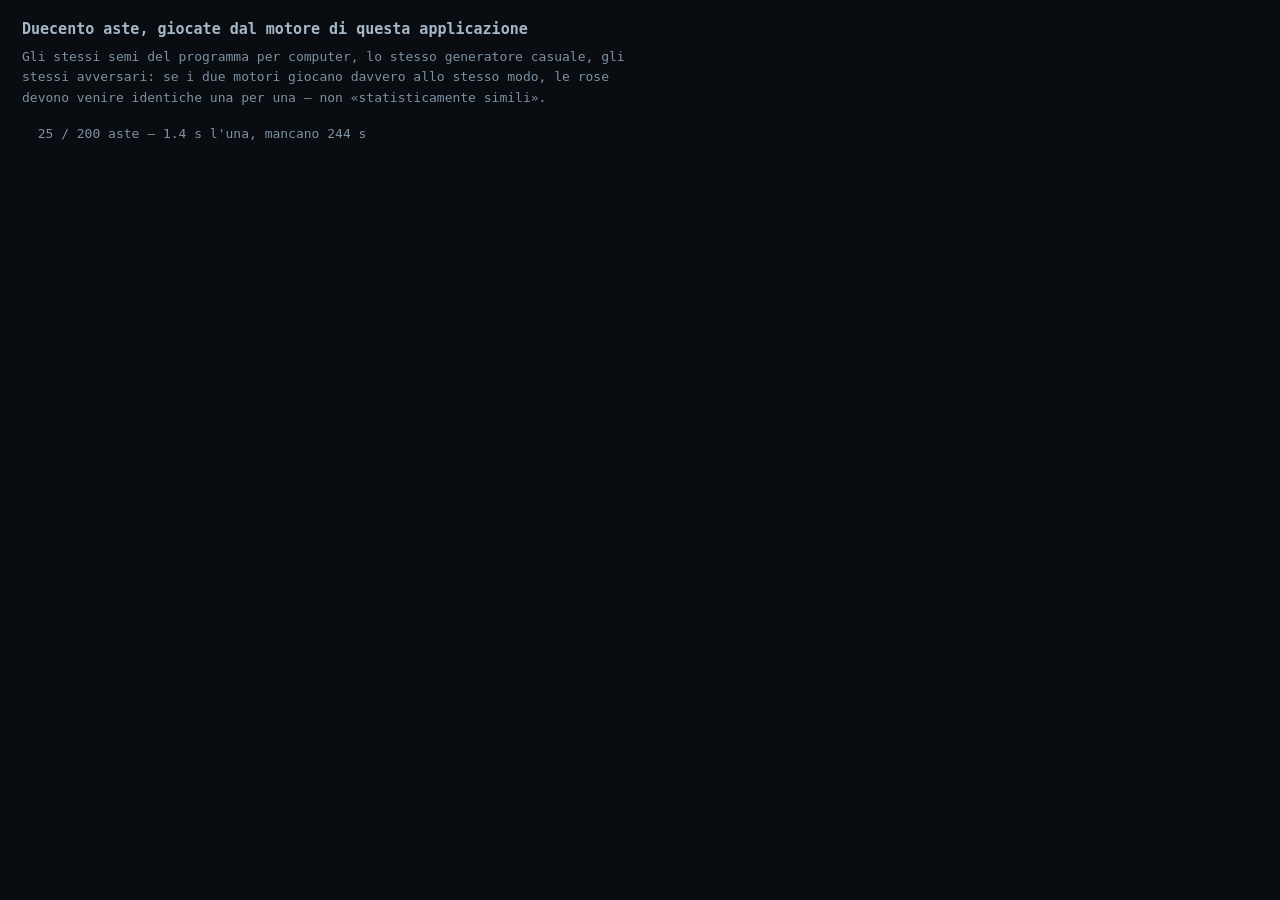
<file: prove/aste.html>
<!doctype html>
<meta charset="utf-8">
<title>FantaHacked — duecento aste, dal telefono</title>
<style>
  body { font: 13px/1.55 ui-monospace, Menlo, Consolas, monospace;
         background: #090D12; color: #EAF0F6; margin: 0; padding: 18px 22px; }
  h1 { font-size: 15px; color: #A6B7C7; font-weight: 600; margin: 0 0 6px; }
  p.intro { color: #7D90A2; max-width: 78ch; margin: 0 0 16px; }
  .ok { color: #46D093; } .no { color: #FF6069; } .tit { color: #F5B63F; }
  pre { white-space: pre-wrap; margin: 0; }
  .avanzamento { color: #7D90A2; }
</style>
<h1>Duecento aste, giocate dal motore di questa applicazione</h1>
<p class="intro">Gli stessi semi del programma per computer, lo stesso
generatore casuale, gli stessi avversari: se i due motori giocano davvero
allo stesso modo, le rose devono venire identiche una per una — non
«statisticamente simili».</p>
<pre id="esito">avvio…</pre>

<script type="module">
const q = '?v=' + Date.now();
const { carica: caricaRegole } = await import('../web/motore/regole.js' + q);
const { da: datiDa } = await import('../web/motore/dati.js' + q);
const { StatoAsta } = await import('../web/motore/asta.js' + q);
const { Valutatore } = await import('../web/motore/valutazione.js' + q);
const { Ottimizzatore } = await import('../web/motore/ottimizzatore.js' + q);
const { Modificatore } = await import('../web/motore/modificatore.js' + q);
const { giocaAsta, posto, NOMI, RUOLI } = await import('./simulatore.js' + q);

const out = document.getElementById('esito');
const righe = [];
const scrivi = (t, c) => { righe.push(c ? `<span class="${c}">${t}</span>` : t);
                           out.innerHTML = righe.join('\n'); };
const sostituisci = (t, c) => { righe[righe.length - 1] =
  c ? `<span class="${c}">${t}</span>` : t; out.innerHTML = righe.join('\n'); };

const QUANTE = parseInt(new URLSearchParams(location.search).get('n') || '200', 10);

function mediana(v) {
  const s = v.slice().sort((a, b) => a - b);
  const m = s.length >> 1;
  return s.length % 2 ? s[m] : (s[m - 1] + s[m]) / 2;
}

async function main() {
  const grezzi = await (await fetch('dati/dati.json')).json();
  const regoleJson = grezzi.regole
    || await (await fetch('dati/regole_lega.json')).json();
  const dati = datiDa(grezzi);

  const ctx = {
    Regole: caricaRegole, StatoAsta, Valutatore, Ottimizzatore, Modificatore,
    dati, regoleJson,
  };

  const semi = Array.from({ length: QUANTE }, (_, i) => 1000 + 7 * i);
  const esiti = [];
  const t0 = performance.now();
  scrivi('');
  for (let i = 0; i < semi.length; i += 1) {
    esiti.push(giocaAsta(semi[i], ctx));
    if (i % 2 === 0 || i === semi.length - 1) {
      const fatte = i + 1;
      const per = (performance.now() - t0) / fatte;
      sostituisci(`  ${fatte} / ${semi.length} aste — ${(per / 1000).toFixed(1)} s l'una, `
                + `mancano ${Math.round((per * (semi.length - fatte)) / 1000)} s`,
                'avanzamento');
      await new Promise((r) => setTimeout(r, 0));   // lascia respirare la pagina
    }
  }
  const secondi = (performance.now() - t0) / 1000;
  sostituisci(`  ${semi.length} aste in ${Math.round(secondi)} s `
            + `(${(secondi / semi.length).toFixed(1)} s l'una)`, 'avanzamento');

  // ------------------------------------------------------------- relazione
  const piazz = esiti.map(posto);
  const punti = esiti.map((e) => e.punti[NOMI[0]]);
  const scarti = esiti.map((e) => {
    const altri = NOMI.slice(1).map((n) => e.punti[n]);
    return e.punti[NOMI[0]] - Math.max(...altri);
  });
  const vinte = piazz.filter((p) => p === 1).length;
  scrivi('');
  scrivi('='.repeat(64));
  scrivi(`${esiti.length} ASTE DAL TELEFONO  (avversari ancorati al mercato)`, 'tit');
  scrivi('='.repeat(64));
  scrivi(`  vinte              ${vinte} su ${esiti.length}  `
       + `(${Math.round((100 * vinte) / esiti.length)}%)`);
  scrivi(`  podio              ${piazz.filter((p) => p <= 3).length} su ${esiti.length}`);
  scrivi(`  piazzamento medio  ${(piazz.reduce((a, b) => a + b, 0) / piazz.length).toFixed(2)}`);
  scrivi(`  peggior asta       ${Math.max(...piazz)} posto`);
  scrivi(`  punti mediani      ${Math.round(mediana(punti))}   `
       + `(min ${Math.round(Math.min(...punti))}, max ${Math.round(Math.max(...punti))})`);
  scrivi(`  scarto dal secondo ${Math.round(mediana(scarti)) >= 0 ? '+' : ''}`
       + `${Math.round(mediana(scarti))} punti mediano`);
  scrivi('');
  // Lo stesso conto col metro che tiene conto di chi gioca davvero.
  const piazzS = esiti.map((e) => {
    const d = e.schierati || {};
    const mio = d[NOMI[0]];
    return 1 + NOMI.slice(1).filter((n) => d[n] > mio).length;
  });
  const puntiS = esiti.map((e) => (e.schierati || {})[NOMI[0]]);
  if (puntiS.every((x) => x !== undefined)) {
    scrivi('');
    scrivi('  Con il metro che conta solo chi si riesce a schierare');
    scrivi(`    vinte            ${piazzS.filter((p) => p === 1).length} su `
         + `${esiti.length}  (${Math.round(
             (100 * piazzS.filter((p) => p === 1).length) / esiti.length)}%)`);
    scrivi(`    piazzamento medio  `
         + `${(piazzS.reduce((a, b) => a + b, 0) / piazzS.length).toFixed(2)}`);
    scrivi(`    punti mediani      ${Math.round(mediana(puntiS))}`);
  }

  scrivi('');
  scrivi('  Come spende il motore');
  const cred = regoleJson.crediti_iniziali;
  const media = (v) => v.reduce((a, b) => a + b, 0) / v.length;
  for (const r of RUOLI) {
    // Media, non mediana: e' quello che stampa il programma per computer, e
    // due righe che dicono la stessa cosa con due statistiche diverse sono
    // il modo piu' rapido di credere a una differenza che non c'e'.
    const s = esiti.map((e) => e.spesa[r]);
    scrivi(`    ${r}  ${((100 * media(s)) / cred).toFixed(1)}% del budget   `
         + `(${Math.round(media(s))} crediti, da ${Math.min(...s)} a ${Math.max(...s)})`);
  }
  const av = esiti.map((e) => e.avanzati);
  scrivi(`    crediti non spesi  ${(av.reduce((a, b) => a + b, 0) / av.length).toFixed(1)} in media`
       + `  (peggio: ${Math.max(...av)})`);
  const incomplete = esiti.filter(
    (e) => RUOLI.reduce((s, r) => s + e.slot[r], 0) < 25).length;
  scrivi(`    rose incomplete    ${incomplete} su ${esiti.length}`);
  const sopra = esiti.reduce(
    (s, e) => s + e.limiti.filter((l) => l[1] > l[0]).length, 0);
  scrivi(`    pagati sopra il proprio limite  ${sopra}`);

  // ------------------------------------------- confronto col programma PC
  scrivi('');
  let attesi = null;
  try { attesi = await (await fetch('attesi_aste.json')).json(); } catch (e) { /* niente */ }
  if (!attesi) {
    scrivi('  (nessun file di confronto: genera attesi_aste.json dal programma '
         + 'per computer con  python simulazioni/cento_aste.py 200)', 'tit');
  } else {
    scrivi('CONFRONTO CON LE STESSE ASTE GIOCATE DAL COMPUTER', 'tit');
    const perSeme = new Map(attesi.esiti.map((e) => [e.seme, e]));
    let confrontate = 0, diverse = 0, numeri = 0;
    const dettagli = [];
    for (const e of esiti) {
      const a = perSeme.get(e.seme);
      if (!a) continue;
      confrontate += 1;
      let diff = 0;
      for (const n of NOMI) {
        numeri += 2;
        if (Math.abs(a.punti[n] - e.punti[n]) > 1e-6 * Math.max(1, Math.abs(a.punti[n]))) diff += 1;
        if (Math.abs(a.senza_modificatore[n] - e.senza_modificatore[n]) > 1e-6) diff += 1;
        // Il punteggio schierato passa per una convoluzione e un ordine
        // statistico: su numeri cosi' la tolleranza relativa e' l'unico
        // confronto onesto fra due virgole mobili diverse.
        if (a.schierati && e.schierati) {
          numeri += 1;
          if (Math.abs(a.schierati[n] - e.schierati[n])
              > 1e-6 * Math.max(1, Math.abs(a.schierati[n]))) diff += 1;
        }
      }
      for (const r of RUOLI) {
        numeri += 2;
        if (a.spesa[r] !== e.spesa[r]) diff += 1;
        if (a.slot[r] !== e.slot[r]) diff += 1;
      }
      if (diff) {
        diverse += 1;
        if (dettagli.length < 6) {
          dettagli.push(`    seme ${e.seme}: ${diff} valori diversi   `
            + `punti ${Math.round(a.punti.Davide)} -> ${Math.round(e.punti.Davide)}`);
        }
      }
    }
    scrivi(`  aste confrontate   ${confrontate}`);
    scrivi(`  numeri confrontati ${numeri}`);
    if (diverse) {
      scrivi(`  aste diverse       ${diverse}`, 'no');
      dettagli.forEach((d) => scrivi(d, 'no'));
    } else {
      scrivi(`  aste diverse       0`, 'ok');
    }
    scrivi('');
    scrivi(diverse
      ? `LE DUE APPLICAZIONI NON GIOCANO UGUALE   ${diverse} aste su ${confrontate}`
      : `IDENTICHE   ${confrontate} aste, ${numeri} numeri, zero differenze`,
      diverse ? 'no' : 'ok');
  }
  window.__esito = { vinte, aste: esiti.length };
  window.__esiti = esiti;
}

main().catch((e) => scrivi('ERRORE: ' + (e && e.stack ? e.stack : e), 'no'));
</script>
</file>
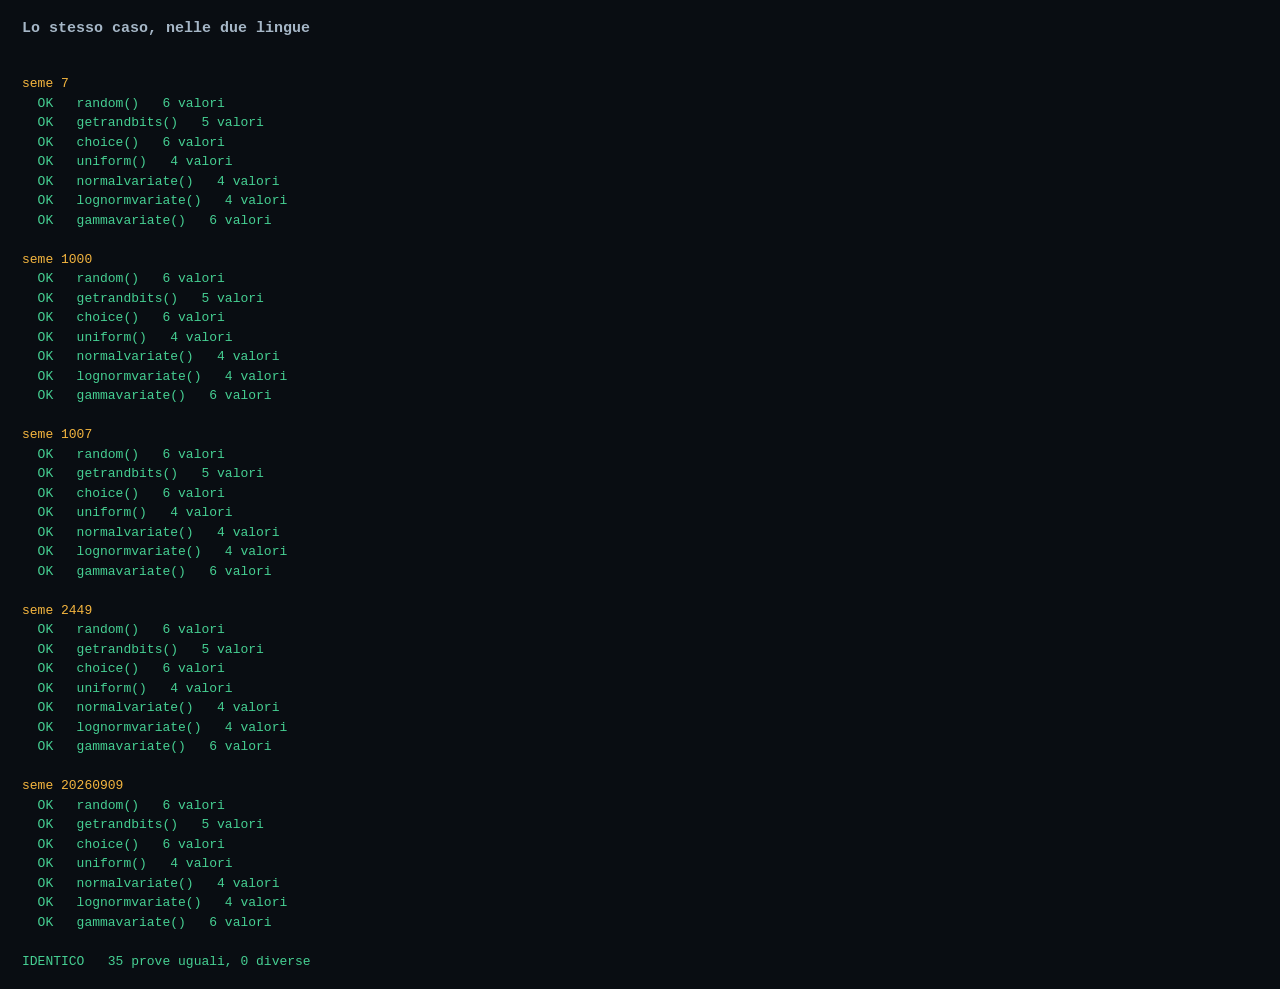
<file: prove/casuale.html>
<!doctype html>
<meta charset="utf-8">
<title>FantaHacked — il caso, uguale nelle due lingue</title>
<style>
  body { font: 13px/1.5 ui-monospace, Menlo, Consolas, monospace;
         background: #090D12; color: #EAF0F6; margin: 0; padding: 18px 22px; }
  h1 { font-size: 15px; color: #A6B7C7; font-weight: 600; margin: 0 0 14px; }
  .ok { color: #46D093; } .no { color: #FF6069; } .tit { color: #F5B63F; }
  pre { white-space: pre-wrap; margin: 0; }
</style>
<h1>Lo stesso caso, nelle due lingue</h1>
<pre id="esito">avvio…</pre>

<script type="module">
// Perche' questa pagina esiste: due simulazioni che giocano "duecento aste"
// con due generatori casuali diversi producono due campioni diversi, e
// confrontarne i risultati non dice niente sul motore. Con lo stesso
// generatore, invece, l'asta e' **la stessa partita**: stesso ordine di
// chiamata, stessi avversari, stessi rilanci. Allora un numero diverso in
// fondo e' un difetto, non sfortuna.
const { Casuale } = await import('./casuale.js?v=' + Date.now());

const out = document.getElementById('esito');
const righe = [];
let ok = 0, no = 0;
const scrivi = (t, c) => { righe.push(c ? `<span class="${c}">${t}</span>` : t);
                           out.innerHTML = righe.join('\n'); };

function confronta(nome, attesi, avuti, esatto) {
  let diverse = 0;
  for (let i = 0; i < attesi.length; i += 1) {
    const a = attesi[i], b = avuti[i];
    const uguale = esatto ? a === b
      : Math.abs(a - b) <= 1e-12 * Math.max(1, Math.abs(a));
    if (!uguale) { diverse += 1; if (diverse === 1) scrivi(`       [${i}] atteso ${a}  avuto ${b}`, 'no'); }
  }
  if (diverse) { no += 1; scrivi('  NO   ' + nome + '   ' + diverse + ' su ' + attesi.length, 'no'); }
  else { ok += 1; scrivi('  OK   ' + nome + '   ' + attesi.length + ' valori', 'ok'); }
}

const attesi = await (await fetch('attesi_casuale.json')).json();
for (const seme of Object.keys(attesi)) {
  scrivi('\nseme ' + seme, 'tit');
  const a = attesi[seme];
  const r = new Casuale(parseInt(seme, 10));
  confronta('random()', a.random, Array.from({length: 6}, () => r.random()));
  confronta('getrandbits()', a.getrandbits, [1, 3, 8, 17, 32].map((k) => r.getrandbits(k)), true);
  const venti = Array.from({length: 23}, (_, i) => i);
  confronta('choice()', a.choice, Array.from({length: 6}, () => r.choice(venti)), true);
  confronta('uniform()', a.uniform, Array.from({length: 4}, () => r.uniform(1.4, 2.0)));
  confronta('normalvariate()', a.normal, Array.from({length: 4}, () => r.normalvariate(0, 1)));
  confronta('lognormvariate()', a.lognorm,
            Array.from({length: 4}, () => r.lognormvariate(Math.log(1.22), 0.32)));
  confronta('gammavariate()', a.gamma,
            [1.82, 3.12, 5.46, 15.6, 0.5, 1.0].map((al) => r.gammavariate(al, 1.0)));
}

scrivi('');
scrivi(`${no ? 'CI SONO DIFFERENZE' : 'IDENTICO'}   ${ok} prove uguali, ${no} diverse`,
       no ? 'no' : 'ok');
window.__esito = { ok, no };
</script>
</file>
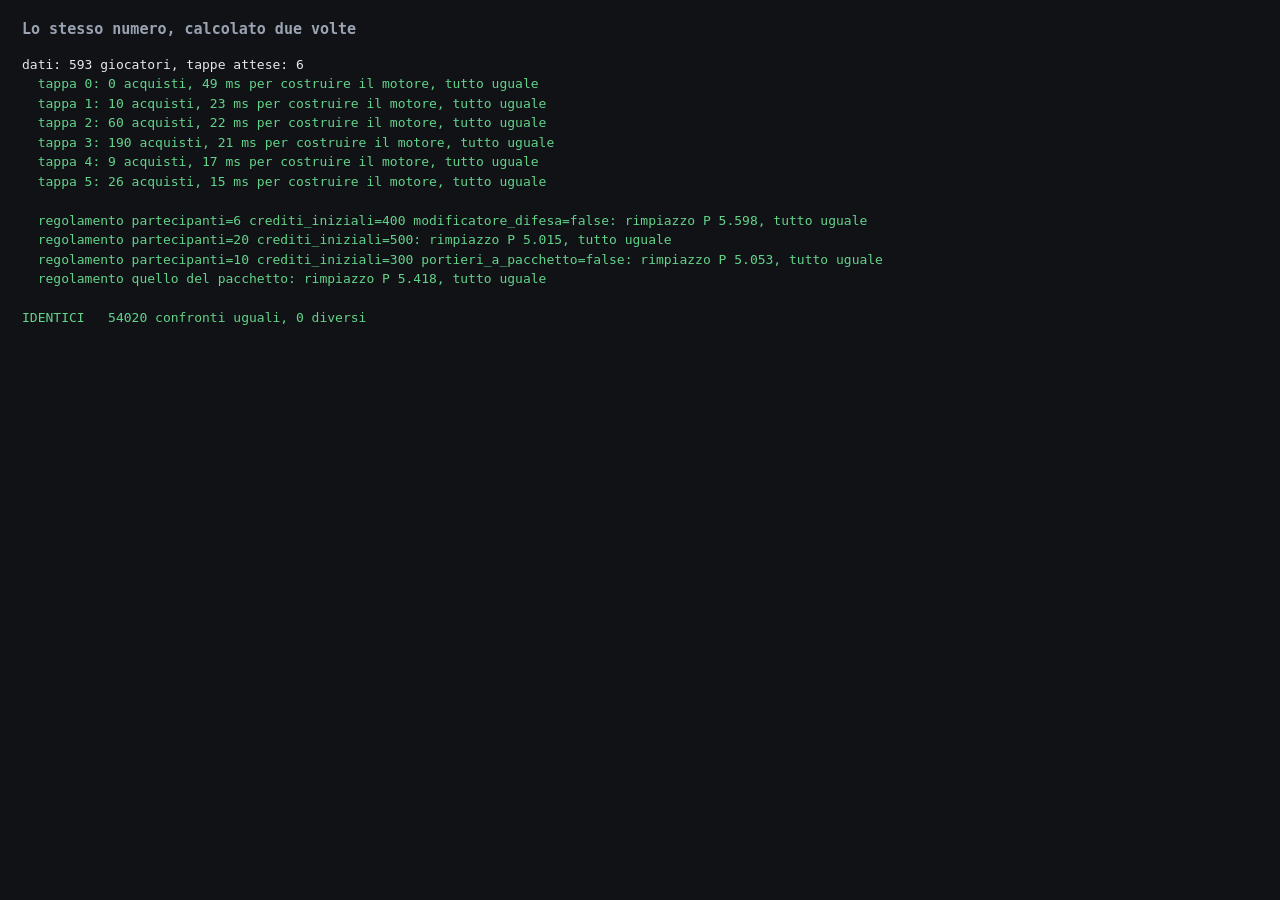
<file: prove/equivalenza.html>
<!doctype html>
<meta charset="utf-8">
<title>FantaHacked — equivalenza col motore Python</title>
<style>
  body { font: 13px/1.5 ui-monospace, Menlo, Consolas, monospace;
         background: #101216; color: #e6e8ec; margin: 0; padding: 18px 22px; }
  h1 { font-size: 15px; color: #9aa3b2; font-weight: 600; margin: 0 0 14px; }
  .ok { color: #63d38a; } .no { color: #ff6b6b; } .att { color: #f0b429; }
  pre { white-space: pre-wrap; margin: 0; }
  .riga { padding: 1px 0; }
</style>
<h1>Lo stesso numero, calcolato due volte</h1>
<pre id="esito">avvio…</pre>

<script type="module">
import { carica as caricaRegole } from '../web/motore/regole.js';
import { da as datiDa } from '../web/motore/dati.js';
import { StatoAsta } from '../web/motore/asta.js';
import { Valutatore } from '../web/motore/valutazione.js';
import { Ottimizzatore } from '../web/motore/ottimizzatore.js';
import { Consigliere } from '../web/motore/strategia.js';
import { Equilibrio } from '../web/motore/equilibrio.js';

const out = document.getElementById('esito');
const righe = [];
let superati = 0;
let falliti = 0;
const peggiori = [];

function scrivi(t, classe) {
  righe.push(classe ? `<span class="${classe}">${t}</span>` : t);
  out.innerHTML = righe.join('\n');
}

// Uno scarto in virgola mobile e' inevitabile: Python e JavaScript non
// arrotondano allo stesso modo a ogni passo. Quello che non e' accettabile e'
// uno scarto che si **vede**: un credito di differenza su un prezzo cambia una
// decisione. La soglia e' quindi stretta sui numeri piccoli e relativa sui
// grandi, ed e' zero sui numeri interi, dove non esistono scarti legittimi.
const TOLLERANZA = 1e-6;

function vicini(a, b) {
  if (a === null || b === null) return a === b;
  const d = Math.abs(a - b);
  return d <= TOLLERANZA || d <= TOLLERANZA * Math.max(Math.abs(a), Math.abs(b));
}

function confronta(nome, atteso, avuto, chiave) {
  if (vicini(atteso, avuto)) { superati += 1; return true; }
  falliti += 1;
  peggiori.push({ nome, chiave, atteso, avuto,
                  scarto: Math.abs((atteso || 0) - (avuto || 0)) });
  return false;
}

const CAMPI = ['punti', 'vor', 'punti_mod', 'prezzo_mercato', 'prezzo_atteso',
               'prezzo_base', 'prezzo_piano', 'peso_prezzo'];

async function main() {
  const [grezzi, regoleJson, attesi] = await Promise.all([
    fetch('dati/dati.json').then((r) => r.json()),
    fetch('dati/regole_lega.json').then((r) => r.json()),
    fetch('attesi.json').then((r) => r.json()),
  ]);
  scrivi(`dati: ${grezzi.giocatori.righe.length} giocatori, `
       + `tappe attese: ${attesi.tappe.length}`);

  const reg = caricaRegole(regoleJson);
  const dati = datiDa(grezzi);

  for (let t = 0; t < attesi.tappe.length; t += 1) {
    const tappa = attesi.tappe[t];
    const st = new StatoAsta(reg, null);
    st.inizializza(attesi.nomi.slice(1), attesi.nomi[0]);
    // Il listone serve allo stato per sapere ruolo e nome di chi si compra.
    const perId = new Map(dati.giocatori.map((g) => [g.id, g]));
    st.collega(perId);
    for (const [gid, pid, prezzo] of tappa.acquisti) {
      st.registra(gid, pid, prezzo, null);
    }

    const t0 = performance.now();
    const v = new Valutatore(dati, reg, st);
    const o = new Ottimizzatore(v);
    const c = new Consigliere(v, o);
    const t1 = performance.now();

    const primaFalliti = falliti;
    const g = tappa.dati.globali;
    confronta(`tappa ${t}`, g.crediti_residui, v.crediti_residui, 'crediti_residui');
    confronta(`tappa ${t}`, g.slot_residui, v.slot_residui, 'slot_residui');
    confronta(`tappa ${t}`, g.pool_discrezionale, v.pool_discrezionale, 'pool');
    confronta(`tappa ${t}`, g.vor_totale, v.vor_totale, 'vor_totale');
    confronta(`tappa ${t}`, g.densita, v._densita, 'densita');
    for (const r of ['P', 'D', 'C', 'A']) {
      confronta(`tappa ${t} ${r}`, g.rimpiazzo_fm[r], v.rimpiazzo_fm[r], 'rimpiazzo');
      confronta(`tappa ${t} ${r}`, g.budget_ruolo[r], v.budget_ruolo[r], 'budget_mercato');
      confronta(`tappa ${t} ${r}`, g.budget_piano[r], v.budget_piano[r], 'budget_piano');
      if (g.curva[r]) {
        for (let i = 0; i < 3; i += 1) {
          confronta(`tappa ${t} curva ${r}`, g.curva[r][i], (v.curva[r] || [])[i],
                    'curva' + i);
        }
      }
    }
    for (const pid of Object.keys(g.aggressivita)) {
      confronta(`tappa ${t} pres ${pid}`, g.aggressivita[pid],
                v.aggressivita[parseInt(pid, 10)], 'aggressivita');
    }
    confronta(`tappa ${t}`, g.opt, o.opt(), 'opt');

    for (const [sid, valori] of Object.entries(tappa.dati.giocatori)) {
      const x = v.g.get(parseInt(sid, 10));
      if (!x) { falliti += 1; peggiori.push({ nome: sid, chiave: 'assente' }); continue; }
      CAMPI.forEach((campo, i) => {
        confronta(x.nome, valori[i], x[campo] === undefined ? null : x[campo], campo);
      });
    }

    for (const [sid, valori] of Object.entries(tappa.dati.limiti)) {
      const x = v.g.get(parseInt(sid, 10));
      const [lim, optSenza, optCon, guadagno, verdetto, decMax, chiusura,
             convenienza, utilita] = valori;
      const [limJs, d] = o.maxBid(x);
      confronta(x.nome, lim, limJs, 'max_bid');
      confronta(x.nome, optSenza, d.opt_senza, 'opt_senza');
      confronta(x.nome, optCon, d.opt_con, 'opt_con');
      confronta(x.nome, guadagno, d.guadagno, 'guadagno');
      const dec = c.decisione(x);
      if (dec.verdetto !== verdetto) {
        falliti += 1;
        peggiori.push({ nome: x.nome, chiave: 'verdetto',
                        atteso: verdetto, avuto: dec.verdetto, scarto: 1 });
      } else { superati += 1; }
      confronta(x.nome, decMax, dec.max_bid, 'dec.max_bid');
      confronta(x.nome, chiusura, dec.chiusura, 'chiusura');
      confronta(x.nome, convenienza, dec.convenienza, 'convenienza');
      confronta(x.nome, utilita, dec.utilita, 'utilita');
    }

    // Il quadro della rosa si confronta intero, come testo: dentro ci sono
    // numeri, elenchi ordinati e frasi, e ognuna delle tre puo' sbagliare per
    // conto suo. Un undici con gli stessi nomi in un altro ordine e' un
    // difetto tanto quanto un punteggio diverso.
    if (tappa.dati.equilibrio) {
      const e = new Equilibrio(v, o);
      const mio = e.quadro();
      const atteso = JSON.stringify(tappa.dati.equilibrio);
      const avuto = JSON.stringify(mio);
      if (atteso === avuto) { superati += 1; }
      else {
        falliti += 1;
        // Si cerca il primo campo che differisce, altrimenti il messaggio e'
        // un muro di JSON in cui non si trova niente.
        let dove = 'quadro';
        for (const k of Object.keys(tappa.dati.equilibrio)) {
          if (JSON.stringify(tappa.dati.equilibrio[k]) !== JSON.stringify(mio[k])) {
            dove = 'quadro.' + k;
            break;
          }
        }
        peggiori.push({ nome: `tappa ${t}`, chiave: dove, scarto: 1,
                        atteso: JSON.stringify(
                          tappa.dati.equilibrio[dove.split('.')[1]] ?? null).slice(0, 300),
                        avuto: JSON.stringify(
                          mio[dove.split('.')[1]] ?? null).slice(0, 300) });
      }
    }

    const nuoviFalliti = falliti - primaFalliti;
    scrivi(`  tappa ${t}: ${tappa.acquisti.length} acquisti, `
         + `${Math.round(t1 - t0)} ms per costruire il motore, `
         + (nuoviFalliti ? `${nuoviFalliti} differenze` : 'tutto uguale'),
           nuoviFalliti ? 'no' : 'ok');
  }

  scrivi('');
  if (peggiori.length) {
    peggiori.sort((a, b) => (b.scarto || 0) - (a.scarto || 0));
    scrivi('le venti differenze piu\' grosse:', 'att');
    for (const p of peggiori.slice(0, 20)) {
      scrivi(`   ${String(p.nome).padEnd(22)} ${String(p.chiave).padEnd(16)}`
           + ` atteso ${p.atteso}   avuto ${p.avuto}`, 'no');
    }
  }
  // --- gli stessi conti con altri regolamenti ---------------------------
  //
  // Quante squadre e quanti crediti si scelgono dalla schermata iniziale, e
  // rifanno **tutti** i prezzi: il livello di rimpiazzo, la curva, i budget
  // per reparto, i limiti. Se i due motori applicassero quei numeri in modo
  // anche solo leggermente diverso, il telefono e il computer direbbero due
  // cifre diverse sullo stesso giocatore nella stessa lega.
  for (const caso of (attesi.regolamenti || [])) {
    const reg2 = caricaRegole(regoleJson, caso.modifiche);
    const st2 = new StatoAsta(reg2, null);
    st2.inizializza(caso.nomi.slice(1), caso.nomi[0]);
    st2.collega(new Map(dati.giocatori.map((g) => [g.id, g])));
    const v2 = new Valutatore(dati, reg2, st2);
    const o2 = new Ottimizzatore(v2);
    const c2 = new Consigliere(v2, o2);

    const prima = falliti;
    const etichetta = Object.keys(caso.modifiche).length
      ? Object.entries(caso.modifiche).map(([k, v]) => k + '=' + v).join(' ')
      : 'quello del pacchetto';
    const g = caso.dati.globali;
    confronta(etichetta, g.vor_totale, v2.vor_totale, 'vor_totale');
    confronta(etichetta, g.densita, v2._densita, 'densita');
    confronta(etichetta, g.pool_discrezionale, v2.pool_discrezionale, 'pool');
    confronta(etichetta, g.opt, o2.opt(), 'opt');
    for (const r of ['P', 'D', 'C', 'A']) {
      confronta(etichetta + ' ' + r, g.rimpiazzo_fm[r], v2.rimpiazzo_fm[r], 'rimpiazzo');
      confronta(etichetta + ' ' + r, g.budget_ruolo[r], v2.budget_ruolo[r], 'budget_mercato');
      confronta(etichetta + ' ' + r, g.budget_piano[r], v2.budget_piano[r], 'budget_piano');
    }
    for (const [sid, valori] of Object.entries(caso.dati.giocatori)) {
      const x = v2.g.get(parseInt(sid, 10));
      if (!x) { falliti += 1; peggiori.push({ nome: sid, chiave: 'assente' }); continue; }
      CAMPI.forEach((campo, i) => {
        confronta(x.nome, valori[i], x[campo] === undefined ? null : x[campo], campo);
      });
    }
    for (const [sid, valori] of Object.entries(caso.dati.limiti)) {
      const x = v2.g.get(parseInt(sid, 10));
      const [lim, , , , verdetto, decMax, chiusura] = valori;
      confronta(x.nome, lim, o2.maxBid(x)[0], 'max_bid');
      const dec = c2.decisione(x);
      if (dec.verdetto !== verdetto) {
        falliti += 1;
        peggiori.push({ nome: x.nome, chiave: 'verdetto',
                        atteso: verdetto, avuto: dec.verdetto, scarto: 1 });
      } else { superati += 1; }
      confronta(x.nome, decMax, dec.max_bid, 'dec.max_bid');
      confronta(x.nome, chiusura, dec.chiusura, 'chiusura');
    }
    const nuovi = falliti - prima;
    scrivi(`  regolamento ${etichetta}: rimpiazzo P `
         + `${v2.rimpiazzo_fm.P.toFixed(3)}, `
         + (nuovi ? `${nuovi} numeri diversi` : 'tutto uguale'), nuovi ? 'no' : 'ok');
  }

  scrivi('');
  scrivi(`${falliti ? 'CI SONO DIFFERENZE' : 'IDENTICI'}   `
       + `${superati} confronti uguali, ${falliti} diversi`,
         falliti ? 'no' : 'ok');
  window.__esito = { superati, falliti, peggiori: peggiori.slice(0, 20) };
}

main().catch((e) => {
  scrivi('ERRORE: ' + (e && e.stack ? e.stack : e), 'no');
  window.__esito = { errore: String(e && e.stack ? e.stack : e) };
});
</script>
</file>
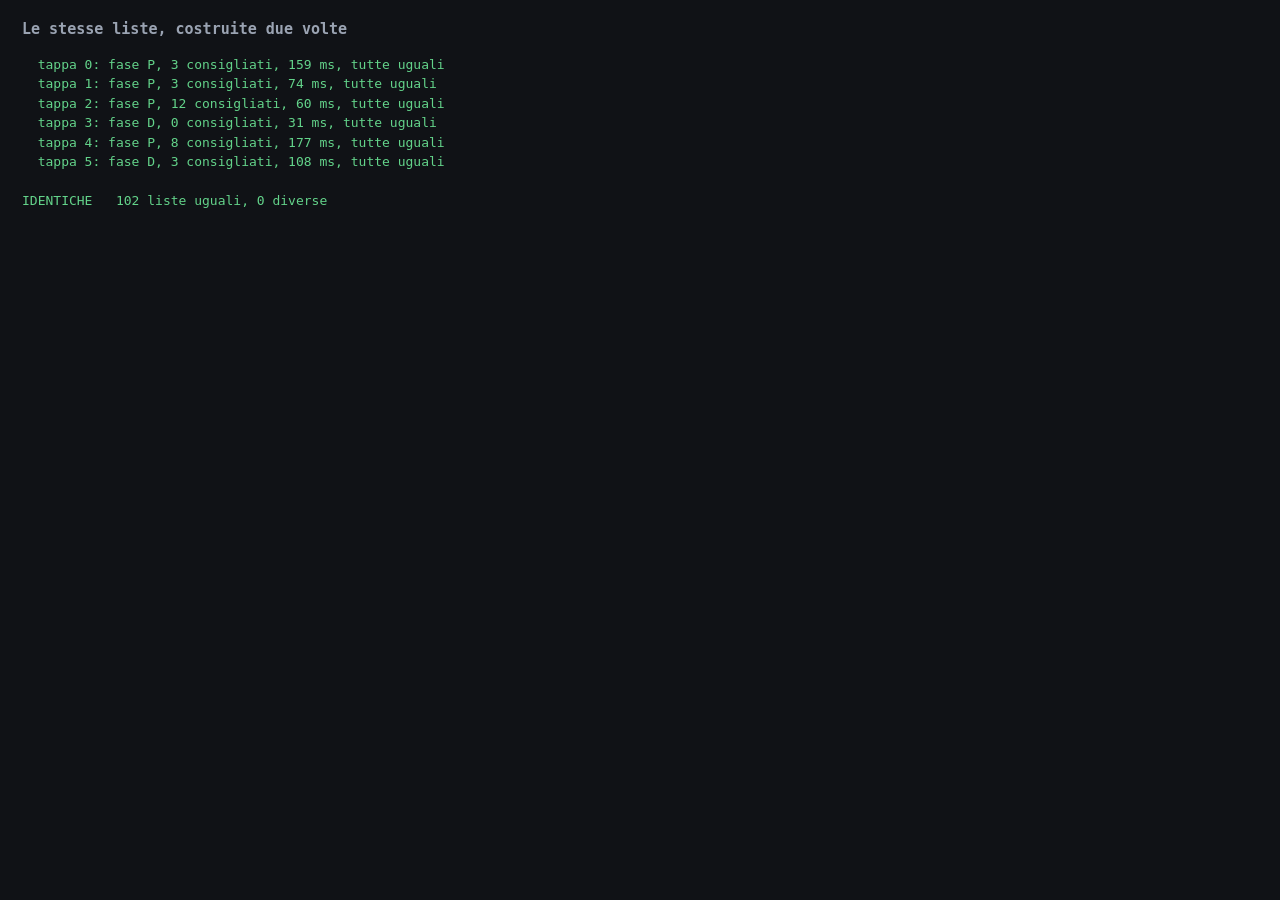
<file: prove/equivalenza_consiglio.html>
<!doctype html>
<meta charset="utf-8">
<title>FantaHacked — le liste, confrontate col motore Python</title>
<style>
  body { font: 13px/1.5 ui-monospace, Menlo, Consolas, monospace;
         background: #101216; color: #e6e8ec; margin: 0; padding: 18px 22px; }
  h1 { font-size: 15px; color: #9aa3b2; font-weight: 600; margin: 0 0 14px; }
  .ok { color: #63d38a; } .no { color: #ff6b6b; } .att { color: #f0b429; }
  pre { white-space: pre-wrap; margin: 0; }
</style>
<h1>Le stesse liste, costruite due volte</h1>
<pre id="esito">avvio…</pre>

<script type="module">
const q = '?v=' + Date.now();
const { carica: caricaRegole } = await import('../web/motore/regole.js' + q);
const { da: datiDa } = await import('../web/motore/dati.js' + q);
const { StatoAsta } = await import('../web/motore/asta.js' + q);
const { Valutatore } = await import('../web/motore/valutazione.js' + q);
const { Ottimizzatore } = await import('../web/motore/ottimizzatore.js' + q);
const { Consigliere } = await import('../web/motore/strategia.js' + q);

const out = document.getElementById('esito');
const righe = [];
let superati = 0;
let falliti = 0;
const problemi = [];

function scrivi(t, classe) {
  righe.push(classe ? `<span class="${classe}">${t}</span>` : t);
  out.innerHTML = righe.join('\n');
}

function uguali(nome, atteso, avuto, dove) {
  const a = JSON.stringify(atteso);
  const b = JSON.stringify(avuto);
  if (a === b) { superati += 1; return true; }
  falliti += 1;
  problemi.push({ dove: dove + ' / ' + nome, atteso: a, avuto: b });
  return false;
}

// Le liste si confrontano per **nome e ordine**, perche' e' quello che si
// vede. I numeri accanto stanno gia' nell'altra prova, ma vale la pena
// ricontrollarli qui: se una lista contiene i nomi giusti con i numeri di un
// altro, il difetto e' peggio che se mancasse la lista.
function estrai(lista, extra) {
  return lista.map((d) => {
    const v = { id: d.id, nome: d.nome, verdetto: d.verdetto,
                max_bid: d.max_bid, chiusura: d.chiusura,
                utilita: d.utilita, categoria: d.categoria === undefined ? null : d.categoria,
                titolare_pieno: d.titolare_pieno === undefined ? null : d.titolare_pieno,
                copre: d.copre === undefined ? null : d.copre };
    for (const k of (extra || [])) v[k] = d[k] === undefined ? null : d[k];
    return v;
  });
}

async function main() {
  const [grezzi, regoleJson, attesi, attesiCons] = await Promise.all([
    fetch('dati/dati.json').then((r) => r.json()),
    fetch('dati/regole_lega.json').then((r) => r.json()),
    fetch('attesi.json').then((r) => r.json()),
    fetch('attesi_consiglio.json').then((r) => r.json()),
  ]);
  const reg = caricaRegole(regoleJson);
  const dati = datiDa(grezzi);
  const perId = new Map(dati.giocatori.map((g) => [g.id, g]));

  for (let t = 0; t < attesiCons.tappe.length; t += 1) {
    const atteso = attesiCons.tappe[t];
    const st = new StatoAsta(reg, null);
    st.inizializza(attesi.nomi.slice(1), attesi.nomi[0]);
    st.collega(perId);
    for (const [gid, pid, prezzo] of attesi.tappe[t].acquisti) {
      st.registra(gid, pid, prezzo, null);
    }
    const t0 = performance.now();
    const v = new Valutatore(dati, reg, st);
    const o = new Ottimizzatore(v);
    const c = new Consigliere(v, o);
    const cons = c.consiglio();
    const t1 = performance.now();

    const prima = falliti;
    const dove = 'tappa ' + t;
    uguali('fase', atteso.fase, cons.fase, dove);
    uguali('serve', atteso.serve, cons.serve, dove);
    uguali('pressione', atteso.pressione, cons.pressione, dove);
    uguali('indicazione', atteso.indicazione, cons.indicazione, dove);
    uguali('budget_ruolo', atteso.budget_ruolo, cons.budget_ruolo, dove);
    // Quanti posti della formazione copre gia' la rosa, e se quello che si
    // vede e' il reparto in chiamata o un anticipo del prossimo: due
    // informazioni che decidono l'ordine di tutto il resto.
    uguali('copertura', atteso.copertura,
           cons.copertura === undefined ? null : cons.copertura, dove);
    uguali('anticipo', atteso.anticipo,
           cons.anticipo === undefined ? null : cons.anticipo, dove);
    uguali('anticipo_nome', atteso.anticipo_nome,
           cons.anticipo_nome === undefined ? null : cons.anticipo_nome, dove);
    uguali('restano_nel_reparto', atteso.restano_nel_reparto,
           cons.restano_nel_reparto === undefined ? null : cons.restano_nel_reparto, dove);
    uguali('valutati', atteso.valutati, cons.valutati, dove);
    uguali('vuoti_testo', atteso.vuoti_testo, cons.vuoti, dove);
    uguali('top', atteso.top, estrai(cons.top), dove);
    uguali('evitare', atteso.evitare, estrai(cons.evitare), dove);
    uguali('alternative', atteso.alternative, estrai(cons.alternative), dove);
    uguali('svuotare', atteso.svuotare,
           estrai(cons.svuotare, ['brucia', 'contendenti', 'minacciosi']), dove);
    uguali('coppie', atteso.coppie,
           estrai(cons.coppie, ['con', 'copertura_buchi']), dove);
    uguali('vuoti', atteso.vuoti, Object.keys(cons.vuoti).sort(), dove);

    const nuovi = falliti - prima;
    scrivi(`  tappa ${t}: fase ${cons.fase}, ${cons.top.length} consigliati, `
         + `${Math.round(t1 - t0)} ms, `
         + (nuovi ? `${nuovi} liste diverse` : 'tutte uguali'),
           nuovi ? 'no' : 'ok');
  }

  if (problemi.length) {
    scrivi('');
    for (const p of problemi.slice(0, 6)) {
      scrivi('  ' + p.dove, 'att');
      scrivi('     atteso ' + p.atteso.slice(0, 400), 'no');
      scrivi('     avuto  ' + p.avuto.slice(0, 400), 'no');
    }
  }
  scrivi('');
  scrivi(`${falliti ? 'CI SONO DIFFERENZE' : 'IDENTICHE'}   `
       + `${superati} liste uguali, ${falliti} diverse`, falliti ? 'no' : 'ok');
  window.__esito = { superati, falliti };
}

main().catch((e) => {
  scrivi('ERRORE: ' + (e && e.stack ? e.stack : e), 'no');
});
</script>
</file>
<file: web/stile.css>
/* FantaHacked per telefono.
   Buio e contrastato apposta: la stanza dell'asta e' in penombra, e questa
   pagina si guarda per due secondi alla volta mentre qualcun altro rilancia.
   Il numero che conta - il limite - deve poterlo leggere anche chi la tiene
   sul tavolo. */

/* Gli stessi colori del programma per computer, non "simili": chi passa
   dall'uno all'altro fra un'asta e l'altra deve riconoscere lo stesso
   programma, e soprattutto lo stesso verde e lo stesso rosso - li' sopra
   sono verdetti, non decorazione. */
:root {
  --fondo:        #090D12;
  --fondo-alto:   #121820;
  --pannello:     #171F28;
  --pannello-alt: #212C38;
  --linea:        #253140;
  --testo:        #EAF0F6;
  --testo-tenue:  #A6B7C7;
  --testo-fioco:  #7D90A2;

  --ottimo:  #46D093;
  --medio:   #F5B63F;
  --stop:    #FF6069;
  --accento: #F5B63F;

  --raggio: 14px;
  --sicuro-alto:  env(safe-area-inset-top, 0px);
  --sicuro-basso: env(safe-area-inset-bottom, 0px);
}

* { box-sizing: border-box; -webkit-tap-highlight-color: transparent; }

html, body {
  margin: 0; padding: 0; height: 100%;
  background: var(--fondo); color: var(--testo);
  font: 15px/1.45 Roboto, system-ui, -apple-system, "Segoe UI", sans-serif;
  overscroll-behavior-y: none;
}

body { font-variant-numeric: tabular-nums; }

.nascosto { display: none !important; }

/* ------------------------------------------------------------- schermi */
.schermo { display: none; min-height: 100%; }
.schermo.attivo { display: block; }

.centrato {
  min-height: 100vh; display: flex; flex-direction: column;
  align-items: center; justify-content: center; gap: 10px; padding: 24px;
  text-align: center;
}
.marchio-segno { display: block; width: 76px; height: 76px; margin-bottom: 4px; }
.marchio { font-size: 30px; margin: 0; letter-spacing: -0.5px; font-weight: 700; }
.marchio i { font-style: normal; color: var(--accento); }
.barra-segno { width: 22px; height: 22px; display: block; flex: none; }
.sottotitolo { margin: 0; color: var(--testo-tenue); }
.stato { color: var(--testo-fioco); font-size: 14px; margin-top: 18px; }

.testa-marchio {
  display: flex; align-items: center; gap: 9px;
  font-size: 17px; font-weight: 700; letter-spacing: -.3px;
  color: var(--testo); margin-bottom: 18px;
}
.testa-marchio i { font-style: normal; color: var(--accento); }

.testa { padding: calc(20px + var(--sicuro-alto)) 18px 8px; }
.testa h2 { margin: 0 0 6px; font-size: 23px; letter-spacing: -.3px; }
.corpo { padding: 8px 18px calc(28px + var(--sicuro-basso)); }

.nota { color: var(--testo-fioco); font-size: 13px; line-height: 1.5; }

/* -------------------------------------------------------------- campi */
.campi { display: flex; flex-direction: column; gap: 8px; margin: 14px 0 18px; }
.campo-nome { display: flex; align-items: center; gap: 10px; }
.campo-nome .n {
  width: 24px; text-align: center; color: var(--testo-fioco); font-size: 13px;
}
.campo-nome input, .cerca-riga input, .campo-prezzo input {
  flex: 1; min-width: 0; background: var(--pannello); color: var(--testo);
  border: 1px solid var(--linea); border-radius: 10px;
  padding: 12px 13px; font-size: 16px; font-family: inherit;
}
.campo-nome.mia input { border-color: var(--accento); }
.campo-nome.mia .n { color: var(--accento); font-weight: 700; }
input:focus-visible, button:focus-visible {
  outline: 2px solid var(--accento); outline-offset: 2px;
}

/* ------------------------------------------------------------ bottoni */
.bottone {
  display: block; width: 100%; padding: 14px; border-radius: 12px;
  border: 1px solid var(--linea); background: var(--pannello);
  color: var(--testo); font: inherit; font-weight: 600; cursor: pointer;
}
.bottone.primario { background: var(--accento); color: #1b1405; border-color: transparent; }
.bottone.secondario { background: var(--pannello-alt); }
.bottone.piatto { background: none; border: none; color: var(--testo-fioco); font-weight: 500; }
.bottone.grande { padding: 16px; font-size: 17px; margin-top: 12px; }
.bottone:active { transform: scale(0.99); }

.icona {
  background: none; border: none; color: var(--testo-tenue);
  font-size: 19px; padding: 8px 10px; cursor: pointer; line-height: 1;
}

/* -------------------------------------------------------------- barra */
/* Barra e striscia sono un blocco solo, e il blocco sta in alto: due elementi
   appiccicati uno sotto l'altro vorrebbero sapere ognuno l'altezza dell'altro,
   e il giorno che una cifra va a capo si sovrappongono. */
.testa-fissa { position: sticky; top: 0; z-index: 20; }
.barra {
  display: flex; align-items: center; gap: 10px;
  padding: calc(8px + var(--sicuro-alto)) 10px 8px;
  background: color-mix(in srgb, var(--fondo) 92%, transparent);
  backdrop-filter: blur(10px);
  border-bottom: 1px solid var(--linea);
}
.barra-centro { flex: 1; display: flex; gap: 16px; justify-content: center; }
.barra-crediti, .barra-slot { display: flex; align-items: baseline; gap: 5px; }
.barra-crediti b { font-size: 21px; color: var(--accento); }
.barra-slot b { font-size: 21px; }
.barra-centro span { font-size: 11px; color: var(--testo-fioco); text-transform: uppercase;
                     letter-spacing: 0.4px; }
.pillola {
  padding: 5px 11px; border-radius: 999px; background: var(--pannello-alt);
  font-size: 12px; font-weight: 700; letter-spacing: 0.4px;
}

/* ------------------------------------------------------------ pannelli */
.pannello { display: none; padding: 12px 14px calc(88px + var(--sicuro-basso)); }
.pannello.attivo { display: block; }

.indicazione {
  margin: 4px 0 14px; color: var(--testo-tenue); font-size: 14px; line-height: 1.5;
}
.avviso {
  background: color-mix(in srgb, var(--medio) 12%, transparent);
  border: 1px solid color-mix(in srgb, var(--medio) 35%, transparent);
  color: var(--medio); border-radius: 10px; padding: 10px 12px;
  font-size: 13px; margin-bottom: 14px;
}

.sezione { margin-bottom: 22px; }
.sezione h3 {
  font-size: 12px; text-transform: uppercase; letter-spacing: 0.8px;
  color: var(--testo-fioco); margin: 0 0 9px; font-weight: 700;
}
.conta { color: var(--testo-fioco); font-weight: 500; text-transform: none; letter-spacing: 0; }
.vuota { color: var(--testo-fioco); font-size: 13px; line-height: 1.5; }

/* -------------------------------------------------------------- liste */
.lista { display: flex; flex-direction: column; gap: 8px; }

.riga {
  display: flex; align-items: center; gap: 11px; width: 100%;
  background: var(--pannello); border: 1px solid var(--linea);
  border-left: 3px solid var(--linea);
  border-radius: var(--raggio); padding: 11px 12px;
  text-align: left; font: inherit; color: inherit; cursor: pointer;
}
.riga:active { background: var(--pannello-alt); }
.riga.ottimo { border-left-color: var(--ottimo); }
.riga.attenzione { border-left-color: var(--medio); }
.riga.stop { border-left-color: var(--stop); }

.riga-testo { flex: 1; min-width: 0; }
.riga-nome { font-weight: 650; display: flex; align-items: center; gap: 7px; }
.riga-nome .squadra {
  font-size: 11px; font-weight: 600; color: var(--testo-fioco);
  text-transform: uppercase; letter-spacing: 0.4px;
}
.riga-sotto {
  font-size: 12.5px; color: var(--testo-tenue); margin-top: 2px;
  overflow: hidden; text-overflow: ellipsis; display: -webkit-box;
  -webkit-line-clamp: 2; -webkit-box-orient: vertical;
}
.riga-cifra { text-align: right; flex-shrink: 0; }
.riga-cifra b { font-size: 20px; display: block; line-height: 1.1; }
.riga-cifra span { font-size: 10.5px; color: var(--testo-fioco);
                   text-transform: uppercase; letter-spacing: 0.4px; }
.riga-cifra.ottimo b { color: var(--ottimo); }
.riga-cifra.attenzione b { color: var(--medio); }
.riga-cifra.stop b { color: var(--stop); }
/* Una cifra che non e' il tuo limite ma una stima: si legge, non si insegue. */
.riga-cifra.stimata b { color: var(--testo-fioco); font-weight: 600; }

.lista.compatta .riga { padding: 8px 11px; }

.marchietto {
  font-size: 10px; font-weight: 800; letter-spacing: 0.5px; padding: 2px 6px;
  border-radius: 5px; text-transform: uppercase;
}
.marchietto.fuori { background: color-mix(in srgb, var(--stop) 20%, transparent); color: var(--stop); }
.marchietto.venduto { background: var(--pannello-alt); color: var(--testo-fioco); }
.marchietto.rig { background: color-mix(in srgb, var(--accento) 18%, transparent); color: var(--accento); }

/* ------------------------------------------------------- riquadro coppie */
.riquadro-coppie {
  background: linear-gradient(180deg,
    color-mix(in srgb, var(--ottimo) 10%, var(--pannello)), var(--pannello));
  border: 1px solid color-mix(in srgb, var(--ottimo) 30%, transparent);
  border-radius: var(--raggio); padding: 12px; margin-bottom: 16px;
}
.riquadro-coppie h4 {
  margin: 0 0 8px; font-size: 12px; text-transform: uppercase;
  letter-spacing: 0.7px; color: var(--ottimo);
}

/* --------------------------------------------------------------- cerca */
.cerca-riga { display: flex; gap: 6px; align-items: center; margin-bottom: 10px; }
.filtri { display: flex; gap: 6px; margin-bottom: 12px; }
.filtro {
  flex: 1; padding: 8px; border-radius: 9px; border: 1px solid var(--linea);
  background: var(--pannello); color: var(--testo-tenue); font: inherit;
  font-size: 13px; font-weight: 600; cursor: pointer;
}
.filtro.attivo { background: var(--accento); color: #1b1405; border-color: transparent; }

/* ---------------------------------------------------------------- rosa */
.tabellina { display: flex; flex-direction: column; gap: 1px;
             background: var(--linea); border-radius: 10px; overflow: hidden; }
.tabellina .r {
  display: flex; justify-content: space-between; gap: 10px;
  background: var(--pannello); padding: 10px 12px; font-size: 14px;
}
.tabellina .r.io { background: var(--pannello-alt); }
.tabellina .r b { font-variant-numeric: tabular-nums; }
.tabellina .r .sec { color: var(--testo-fioco); font-size: 12.5px; }

.reparto { margin-bottom: 14px; }
.reparto-testa {
  display: flex; justify-content: space-between; align-items: baseline;
  margin-bottom: 6px; font-size: 12px; text-transform: uppercase;
  letter-spacing: 0.7px; color: var(--testo-fioco); font-weight: 700;
}

/* ---------------------------------------------------------- navigazione */
#navigazione {
  position: fixed; left: 0; right: 0; bottom: 0; z-index: 30;
  display: flex; background: color-mix(in srgb, var(--fondo-alto) 96%, transparent);
  backdrop-filter: blur(10px);
  border-top: 1px solid var(--linea);
  padding-bottom: var(--sicuro-basso);
}
#navigazione .voce {
  flex: 1; background: none; border: none; color: var(--testo-fioco);
  font: inherit; font-size: 11px; font-weight: 600; padding: 9px 0 8px;
  display: flex; flex-direction: column; align-items: center; gap: 3px;
  cursor: pointer;
}
#navigazione .voce span { font-size: 17px; line-height: 1; }
#navigazione .voce.attiva { color: var(--accento); }

/* -------------------------------------------------------------- fogli */
.foglio { position: fixed; inset: 0; z-index: 50; display: flex; align-items: flex-end; }
.foglio[hidden] { display: none; }
.foglio-fondo { position: absolute; inset: 0; background: rgba(0,0,0,0.62); }
.foglio-corpo {
  position: relative; width: 100%; max-height: 92vh; overflow-y: auto;
  background: var(--fondo-alto); border-radius: 20px 20px 0 0;
  border-top: 1px solid var(--linea);
  padding: 20px 18px calc(24px + var(--sicuro-basso));
  animation: sali 0.18s ease-out;
}
@keyframes sali { from { transform: translateY(14px); opacity: 0.6; } }
@media (prefers-reduced-motion: reduce) {
  .foglio-corpo { animation: none; }
  * { transition: none !important; }
}
.chiudi { position: absolute; top: 10px; right: 10px; }

/* ------------------------------------------------------------- scheda */
.scheda-testa { padding-right: 34px; margin-bottom: 14px; }
.scheda-nome { font-size: 24px; font-weight: 700; letter-spacing: -0.3px; }
.scheda-sotto { color: var(--testo-tenue); font-size: 13.5px; margin-top: 3px; }

.verdetto {
  display: inline-block; padding: 5px 11px; border-radius: 999px;
  font-size: 12px; font-weight: 800; letter-spacing: 0.6px; margin-bottom: 12px;
}
.verdetto.ottimo { background: color-mix(in srgb, var(--ottimo) 18%, transparent); color: var(--ottimo); }
.verdetto.attenzione { background: color-mix(in srgb, var(--medio) 18%, transparent); color: var(--medio); }
.verdetto.stop { background: color-mix(in srgb, var(--stop) 18%, transparent); color: var(--stop); }

.numeroni { display: flex; gap: 10px; margin: 4px 0 14px; }
.numerone {
  flex: 1; background: var(--pannello); border: 1px solid var(--linea);
  border-radius: var(--raggio); padding: 13px; text-align: center;
}
.numerone b { display: block; font-size: 38px; line-height: 1; letter-spacing: -1px; }
.numerone.limite b { color: var(--accento); }
.numerone span { font-size: 11px; color: var(--testo-fioco);
                 text-transform: uppercase; letter-spacing: 0.5px; }

.frase { font-size: 14.5px; line-height: 1.55; margin: 0 0 14px; }
.dettagli { display: flex; flex-direction: column; gap: 1px;
            background: var(--linea); border-radius: 10px; overflow: hidden;
            margin-bottom: 14px; }
.dettagli .d { display: flex; justify-content: space-between; gap: 12px;
               background: var(--pannello); padding: 9px 12px; font-size: 13.5px; }
.dettagli .d span { color: var(--testo-fioco); }
.blocchetto {
  background: var(--pannello); border: 1px solid var(--linea);
  border-radius: var(--raggio); padding: 11px 12px; font-size: 13.5px;
  line-height: 1.5; margin-bottom: 12px;
}
.blocchetto.buono { border-color: color-mix(in srgb, var(--ottimo) 35%, transparent); }
.azioni { display: flex; gap: 9px; margin-top: 6px; }
.azioni .bottone { margin: 0; }

/* -------------------------------------------------------- registrazione */
.scelta-presidenti { display: flex; flex-wrap: wrap; gap: 7px; margin: 12px 0; }
.scelta-presidenti button {
  padding: 9px 12px; border-radius: 10px; border: 1px solid var(--linea);
  background: var(--pannello); color: var(--testo); font: inherit;
  font-size: 14px; cursor: pointer;
}
.scelta-presidenti button.scelto { background: var(--accento); color: #1b1405;
                                   border-color: transparent; font-weight: 700; }
.campo-prezzo { display: flex; align-items: center; gap: 12px; margin: 12px 0; }
.campo-prezzo span { color: var(--testo-fioco); font-size: 13px; width: 70px; }

/* ------------------------------------------------------------ brindisi */
.brindisi {
  position: fixed; left: 50%; transform: translateX(-50%);
  bottom: calc(78px + var(--sicuro-basso)); z-index: 60;
  background: var(--pannello-alt); border: 1px solid var(--linea);
  color: var(--testo); padding: 10px 16px; border-radius: 999px;
  font-size: 13.5px; box-shadow: 0 6px 22px rgba(0,0,0,0.45);
  max-width: 88vw; text-align: center;
}
.brindisi[hidden] { display: none; }

/* ====================================================== il regolamento
   I quattro valori che cambiano da lega a lega, sulla schermata iniziale.
   Due caselle da scrivere e due leve: toccarne una rifa' tutti i prezzi, e
   sotto compaiono subito rosa e monte crediti, cosi' il numero che si e'
   appena scelto si vede tradotto in qualcosa di leggibile. */
.titolo-sezione {
  font-size: 12px; text-transform: uppercase; letter-spacing: .09em;
  color: var(--testo-fioco); margin: 20px 0 6px; font-weight: 700;
}
.regole-strip {
  display: grid; grid-template-columns: 1fr 1fr; gap: 8px; margin: 12px 0 8px;
}
.regola {
  background: var(--pannello); border: 1px solid var(--linea);
  border-radius: var(--raggio); padding: 10px 12px;
  display: flex; flex-direction: column; gap: 3px; min-width: 0;
}
.regola > span {
  font-size: 11px; color: var(--testo-fioco);
  text-transform: uppercase; letter-spacing: .06em;
}
.regola input[type="number"] {
  background: none; border: none; color: var(--accento); font: inherit;
  font-size: 24px; font-weight: 700; padding: 0; width: 100%;
  font-variant-numeric: tabular-nums; -moz-appearance: textfield;
}
.regola input[type="number"]:focus { outline: none; }
.regola.fissa b { font-size: 18px; font-weight: 700; }
.regola.leva-guscio { justify-content: space-between; }

/* La leva: un bersaglio grande abbastanza per un pollice, con la parola
   accanto. Un interruttore senza etichetta si legge male al buio di una
   stanza d'asta. */
.leva { display: flex; align-items: center; gap: 9px; cursor: pointer; }
.leva input { position: absolute; opacity: 0; width: 0; height: 0; }
.leva-corpo {
  width: 42px; height: 25px; border-radius: 999px; flex: none;
  background: var(--pannello-alt); border: 1px solid var(--linea);
  position: relative; transition: background .13s;
}
.leva-pallino {
  position: absolute; top: 2px; left: 2px; width: 19px; height: 19px;
  border-radius: 50%; background: var(--testo-fioco); transition: transform .13s;
}
.leva input:checked + .leva-corpo { background: var(--accento); border-color: transparent; }
.leva input:checked + .leva-corpo .leva-pallino {
  transform: translateX(17px); background: #1b1405;
}
.leva b { font-size: 15px; font-weight: 700; }
.nota.piccola { font-size: 12px; }
.avviso.piccolo { font-size: 12.5px; margin-top: 8px; }

/* ============================================ la striscia dello stato
   Prima il reparto e quante caselle restano stavano sulla stessa riga e non
   si allineavano: adesso ogni voce e' una colonna con l'etichetta sopra e il
   valore sotto, cosi' la cifra sta dove ci si aspetta anche quando il nome
   del reparto e' lungo. */
.striscia {
  display: flex; align-items: flex-start; gap: 14px; flex-wrap: wrap;
  padding: 9px 14px 10px; background: var(--fondo-alto);
  border-bottom: 1px solid var(--linea);
}
.striscia-voce { display: flex; flex-direction: column; gap: 1px; min-width: 0; }
.striscia-voce .etichetta {
  font-size: 10px; text-transform: uppercase; letter-spacing: .08em;
  color: var(--testo-fioco);
}
.striscia-voce b { font-size: 14px; letter-spacing: .04em; }
.fase-residui { font-size: 11.5px; color: var(--testo-tenue); }
.striscia-voce.turno { flex-direction: column; }
.turno-nome {
  background: none; border: none; padding: 0; color: var(--accento);
  font: inherit; font-size: 14px; font-weight: 700; text-align: left;
  cursor: pointer;
}
.mini {
  background: var(--pannello); border: 1px solid var(--linea);
  color: var(--testo-tenue); border-radius: 999px; padding: 4px 11px;
  font: inherit; font-size: 11.5px; cursor: pointer; margin-top: 3px;
  align-self: flex-start;
}
.mini:disabled { opacity: .4; }
.sezione h3 .mini { margin: 0 0 0 8px; vertical-align: middle; }
/* Il tasto da collaudo si veste da attrezzo, non da bottone: tratteggiato e
   scolorito, perche' non deve somigliare a qualcosa da premere per sbaglio la
   sera dell'asta. */
.mini.prova {
  border-style: dashed; color: var(--testo-fioco); background: none;
  margin-left: auto;
}

/* ========================================================= la copertura
   La rosa ha otto difensori, ma in campo ne vanno quattro ogni domenica.
   Questo e' quante di quelle caselle si riempiono davvero, ed e' il numero
   che decide l'ordine di tutta la lista sotto. */
.copertura {
  background: var(--pannello); border: 1px solid var(--linea);
  border-radius: var(--raggio); padding: 10px 12px 11px; margin-bottom: 12px;
}
.cop-testa { display: flex; justify-content: space-between; align-items: baseline;
             gap: 10px; font-size: 12.5px; color: var(--testo-tenue); }
.cop-testa b { font-size: 19px; color: var(--testo);
               font-variant-numeric: tabular-nums; }
.cop-testa b span { font-size: 13px; color: var(--testo-fioco); font-weight: 500; }
.cop-barra {
  height: 7px; border-radius: 999px; background: var(--pannello-alt);
  margin: 7px 0 6px; overflow: hidden;
}
.cop-barra i { display: block; height: 100%; border-radius: 999px;
               background: var(--ottimo); }
.cop-barra.scoperta i { background: var(--medio); }
.cop-sotto { font-size: 12.5px; color: var(--testo-fioco); line-height: 1.45; }

/* L'anticipo: quello che si vede non e' il reparto in chiamata ma il
   prossimo. Senza dirlo si legge una lista di difensori mentre si stanno
   chiamando i portieri, e sembra un difetto. */
.anticipo {
  background: color-mix(in srgb, var(--accento) 12%, var(--pannello));
  border: 1px solid color-mix(in srgb, var(--accento) 38%, transparent);
  border-radius: var(--raggio); padding: 10px 12px; margin-bottom: 12px;
  font-size: 13px; line-height: 1.5;
}
.anticipo b { color: var(--accento); text-transform: uppercase;
              font-size: 11px; letter-spacing: .08em; margin-right: 6px; }

/* Due etichette, e sono la stessa domanda vista dai due lati: su questo ci
   costruisco la formazione, o e' uno da panchina? */
.marchietto.copre { background: color-mix(in srgb, var(--ottimo) 20%, transparent);
                    color: var(--ottimo); }
.marchietto.panchina { background: var(--pannello-alt); color: var(--testo-fioco); }
.riga.promossa { border-left-color: var(--ottimo);
                 background: color-mix(in srgb, var(--ottimo) 7%, var(--pannello)); }
.riga.venduta { opacity: .55; }

/* ============================================================ il listone */
.filtri.secondari { flex-wrap: wrap; margin-bottom: 8px; }
.ordine {
  background: var(--pannello); border: 1px solid var(--linea);
  color: var(--testo-fioco); border-radius: 999px; padding: 5px 11px;
  font: inherit; font-size: 12.5px; cursor: pointer;
}
.ordine.attivo { background: var(--pannello-alt); color: var(--testo);
                 border-color: var(--testo-fioco); }
.spunta { display: flex; align-items: center; gap: 8px; margin-bottom: 8px;
          color: var(--testo-fioco); font-size: 13px; }
.spunta input { width: 17px; height: 17px; accent-color: var(--accento); }

/* ====================================================== rosa e squadre */
.tabellina .r.cliccabile {
  border: none; font: inherit; color: inherit; text-align: left; width: 100%;
  cursor: pointer;
}
.tabellina .r.cliccabile:active { background: var(--pannello-alt); }
.tabellina .r.turno { box-shadow: inset 2px 0 0 var(--accento); }
.tabellina .r b.ok { color: var(--ottimo); }
.tabellina .r b.manca { color: var(--medio); }
.tabellina .r .sopra { color: var(--stop); font-size: 11px; font-weight: 500; }

/* L'undici: non un campo disegnato, che su un telefono non ci sta, ma quattro
   file di maglie. Quelle vuote sono le caselle che oggi non riusciresti a
   riempire, ed e' la cosa piu' importante da vedere. */
.undici-testa { display: flex; align-items: baseline; gap: 10px; margin-bottom: 8px; }
.undici-testa b { font-size: 22px; letter-spacing: .04em; color: var(--accento); }
.undici-testa span { font-size: 12.5px; color: var(--testo-fioco); }
.undici { display: flex; flex-direction: column; gap: 6px; margin-bottom: 12px; }
.reparto-campo { display: flex; gap: 6px; flex-wrap: wrap; }
.maglia {
  background: var(--pannello); border: 1px solid var(--linea);
  border-radius: 9px; padding: 6px 9px; font-size: 12.5px;
  white-space: nowrap; overflow: hidden; text-overflow: ellipsis; max-width: 46vw;
}
.maglia.sicuro { border-color: color-mix(in srgb, var(--ottimo) 45%, transparent); }
.maglia.vuota { border-style: dashed; color: var(--testo-fioco); }
.blocchetto.quieto { opacity: .78; }

/* I nomi che il piano comprerebbe con i crediti di quel reparto. */
.obiettivi { display: flex; flex-wrap: wrap; gap: 6px; }
.obiettivo {
  background: var(--pannello); border: 1px solid var(--linea);
  border-radius: 9px; padding: 5px 9px; font-size: 12.5px;
  display: inline-flex; align-items: baseline; gap: 6px;
}
.obiettivo b { color: var(--accento); font-variant-numeric: tabular-nums; }

/* La conferma sta sopra il brindisi: sugli altri fogli il brindisi serve (e'
   li' che compaiono gli errori di registrazione), ma davanti a una domanda
   copre proprio le due risposte. */
#conferma { z-index: 70; }

/* Il bilancio: chi sta facendo affari e chi sta pagando caro. Il colore e' un
   verdetto, non una decorazione, ed e' lo stesso dei verdetti sui giocatori. */
.bilancio {
  border: 1px solid var(--linea); border-left-width: 3px;
  border-radius: var(--raggio); background: var(--pannello);
  padding: 10px 12px; margin-top: 10px;
}
.bilancio.positivo { border-left-color: var(--ottimo); }
.bilancio.negativo { border-left-color: var(--stop); }
.bilancio.pari, .bilancio.niente { border-left-color: var(--linea); }
.bilancio-cifre { display: flex; align-items: baseline; gap: 6px;
                  flex-wrap: wrap; margin-bottom: 6px; }
.bilancio-cifre b { font-size: 19px; font-variant-numeric: tabular-nums; }
.bilancio-cifre span { font-size: 11px; color: var(--testo-fioco);
                       text-transform: uppercase; letter-spacing: .05em;
                       margin-right: 8px; }
.bilancio p { margin: 0; font-size: 13px; line-height: 1.5;
              color: var(--testo-tenue); }
.tabellina .r b.verso-positivo { color: var(--ottimo); }
.tabellina .r b.verso-negativo { color: var(--stop); }
</file>
